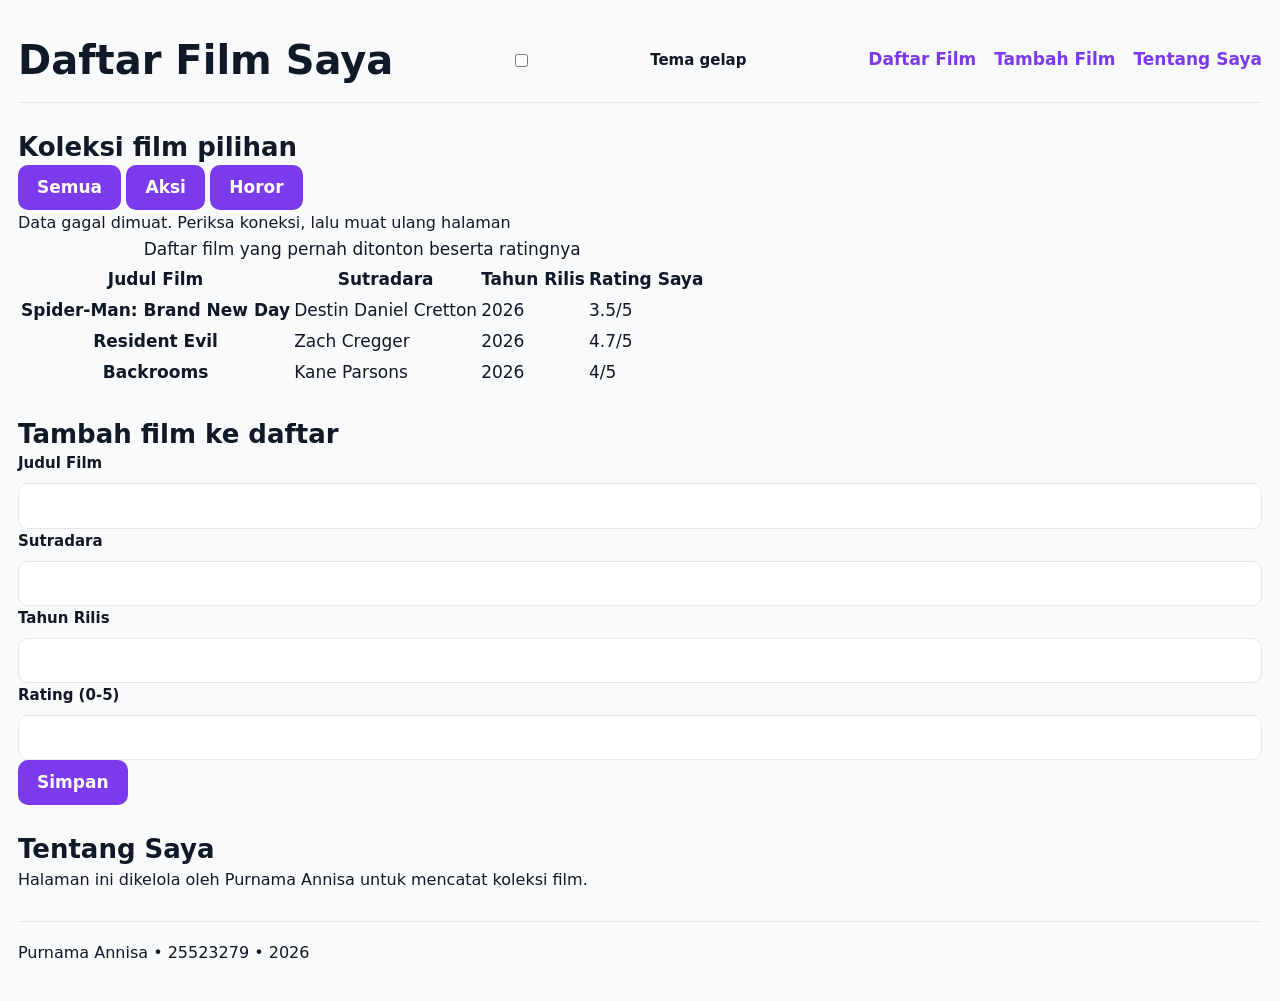
<file: worksheet-p10/profil.html>
<!DOCTYPE html>
<html lang="id">
<head>
  <meta charset="utf-8">
  <meta name="viewport" content="width=device-width, initial-scale=1.0">
  <title>Daftar Film Saya</title>
  <link rel="stylesheet" href="tokens.css">
  <link rel="stylesheet" href="base.css">
  <link rel="stylesheet" href="layout.css">
  <link rel="stylesheet" href="komponen.css">
  <link rel="stylesheet" href="tema.css">
  <link rel="stylesheet" href="responsif.css">
</head>
<body>

  <div class="page">
    
    <header>
      <div class="header-baris">
        <h1>Daftar Film Saya</h1>
        

        <input type="checkbox" id="tema" class="pengalih-tema">
        <label for="tema" class="tombol-tema">Tema gelap</label>

        <nav aria-label="Navigasi utama" class="navbar">
          <ul>
            <li><a href="#daftar-film">Daftar Film</a></li>
            <li><a href="#tambah-film">Tambah Film</a></li>
            <li><a href="#tentang-saya">Tentang Saya</a></li>
          </ul>
        </nav>
      </div>
    </header>


    <main class="isi">
      <section id="daftar-film" class="utama">
        <h2>Koleksi film pilihan</h2>

        <div id="filter" class="baris-filter">
          <button data-kategori="semua" class="aktif">Semua</button>
          <button data-kategori="Aksi">Aksi</button>
          <button data-kategori="Horor">Horor</button>
        </div>

        <p id="pesan-kosong" hidden>Tidak ada film yang cocok dengan filter ini.</p>
        <p id="muat" hidden>Memuat data... </p>
        <div class="table-wrap">
        <table>
          <caption>Daftar film yang pernah ditonton beserta ratingnya</caption>
          <thead>
            <tr>
              <th scope="col">Judul Film</th>
              <th scope="col">Sutradara</th>
              <th scope="col">Tahun Rilis</th>
              <th scope="col">Rating Saya</th>
            </tr>
          </thead>
          <tbody>
            <tr>
              <th scope="row">Spider-Man: Brand New Day</th>
              <td>Destin Daniel Cretton</td>
              <td>2026</td>
              <td>3.5/5</td>
            </tr>
            <tr>
              <th scope="row">Resident Evil</th>
              <td>Zach Cregger</td>
              <td>2026</td>
              <td>4.7/5</td>
            </tr>
            <tr>
              <th scope="row">Backrooms</th>
              <td>Kane Parsons</td>
              <td>2026</td>
              <td>4/5</td>
            </tr>
          </tbody>
        </table>
        </div>

        <div class="galeri"></div>
      </section>

      <section id="tambah-film" class="bawah">
        <h2>Tambah film ke daftar</h2>
        
        <form action="/simpan" method="post">
          <div class="form-kolom">
            <label for="judul">Judul Film</label>
            <input type="text" id="judul" name="judul" required pattern=".*[^\s].*" title="Judul tidak boleh hanya berisi spasi">
            <span class="pesan-galat">Judul wajib diisi.</span>
          </div>

          <div class="form-kolom">
            <label for="sutradara">Sutradara</label>
            <input type="text" id="sutradara" name="sutradara" required pattern=".*[^\s].*" title="Sutradara tidak boleh hanya berisi spasi">
            <span class="pesan-galat">Sutradara wajib diisi.</span>
          </div>

          <div class="form-kolom">
            <label for="tahun">Tahun Rilis</label>
            <input type="number" id="tahun" name="tahun" min="1888" max="2100" required>
            <span class="pesan-galat">Tahun tidak valid.</span>
          </div>

          <div class="form-kolom">
            <label for="rating">Rating (0-5)</label>
            <input type="number" id="rating" name="rating" min="0" max="5" step="0.1" required>
            <span class="pesan-galat">Rating harus antara 0 dan 5.</span>
          </div>

          <button type="submit">Simpan</button>
        </form>
      </section>

      <aside id="tentang-saya" class="sisi">
        <h2>Tentang Saya</h2>
        <p>Halaman ini dikelola oleh Purnama Annisa untuk mencatat koleksi film.</p>
      </aside>
    </main>

    <footer>
      <p>Purnama Annisa • 25523279 • 2026</p>
    </footer>
  </div>

  <script type="module" src="js/app.js"></script>
  <script type="module" src="js/dom.js"></script>
</body>
</html>
</file>
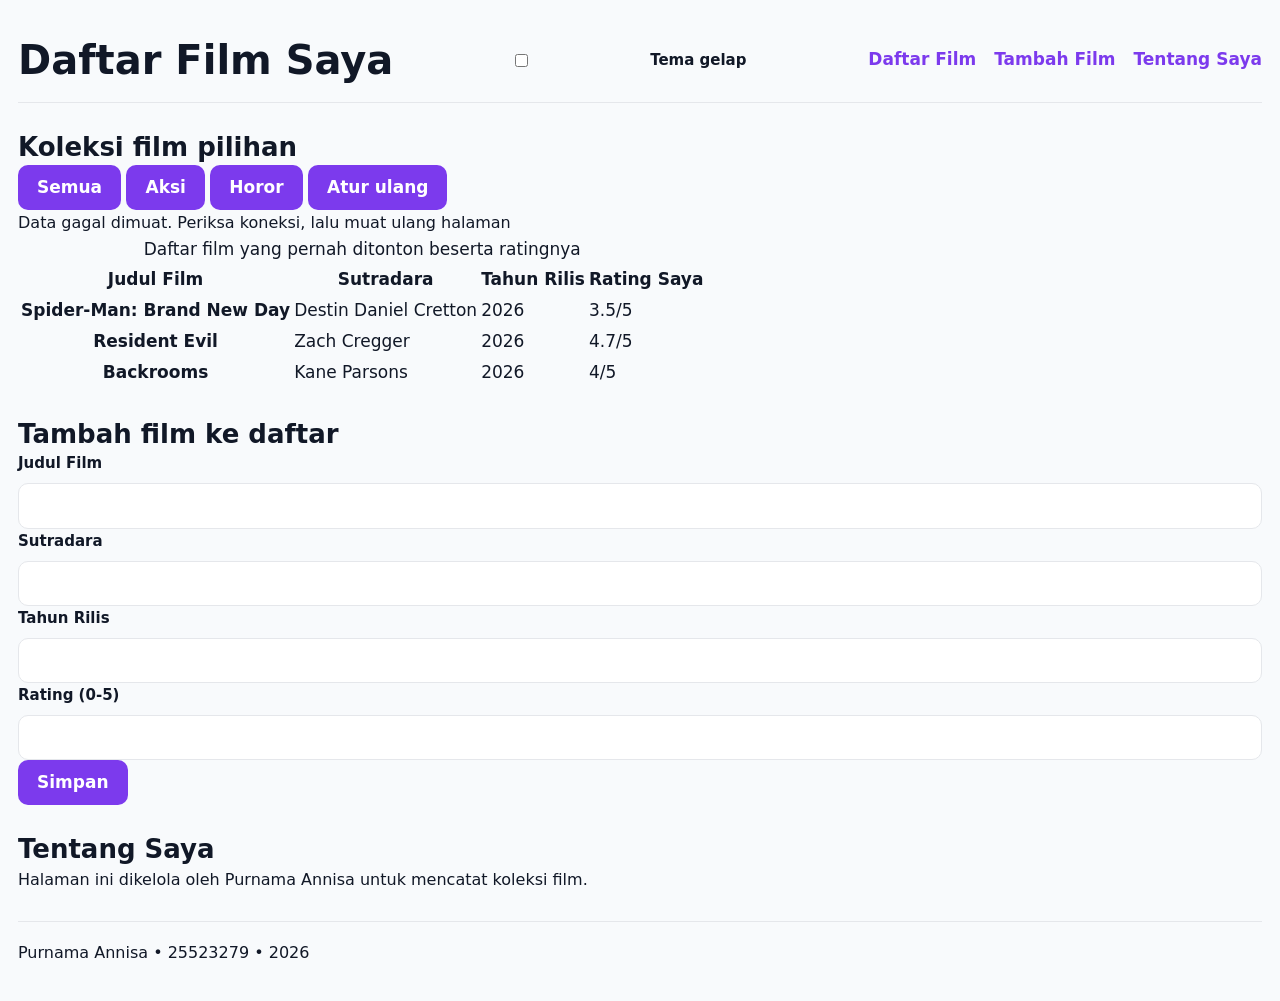
<file: worksheet-p11/profil.html>
<!DOCTYPE html>
<html lang="id">
<head>
  <meta charset="utf-8">
  <meta name="viewport" content="width=device-width, initial-scale=1.0">
  <title>Daftar Film Saya</title>
  <link rel="stylesheet" href="tokens.css">
  <link rel="stylesheet" href="base.css">
  <link rel="stylesheet" href="layout.css">
  <link rel="stylesheet" href="komponen.css">
  <link rel="stylesheet" href="tema.css">
  <link rel="stylesheet" href="responsif.css">
</head>
<body>

  <div class="page">
    
    <header>
      <div class="header-baris">
        <h1>Daftar Film Saya</h1>
        

        <input type="checkbox" id="tema" class="pengalih-tema">
        <label for="tema" class="tombol-tema">Tema gelap</label>

        <nav aria-label="Navigasi utama" class="navbar">
          <ul>
            <li><a href="#daftar-film">Daftar Film</a></li>
            <li><a href="#tambah-film">Tambah Film</a></li>
            <li><a href="#tentang-saya">Tentang Saya</a></li>
          </ul>
        </nav>
      </div>
    </header>


    <main class="isi">
      <section id="daftar-film" class="utama">
        <h2>Koleksi film pilihan</h2>

        <div id="filter" class="baris-filter">
          <button data-kategori="semua" class="aktif">Semua</button>
          <button data-kategori="Aksi">Aksi</button>
          <button data-kategori="Horor">Horor</button>
          <button id="atur-ulang">Atur ulang</button>
        </div>

        <p id="pesan-kosong" hidden>Tidak ada film yang cocok dengan filter ini.</p>
        <p id="muat" hidden>Memuat data... </p>
        <div class="table-wrap">
        <table>
          <caption>Daftar film yang pernah ditonton beserta ratingnya</caption>
          <thead>
            <tr>
              <th scope="col">Judul Film</th>
              <th scope="col">Sutradara</th>
              <th scope="col">Tahun Rilis</th>
              <th scope="col">Rating Saya</th>
            </tr>
          </thead>
          <tbody>
            <tr>
              <th scope="row">Spider-Man: Brand New Day</th>
              <td>Destin Daniel Cretton</td>
              <td>2026</td>
              <td>3.5/5</td>
            </tr>
            <tr>
              <th scope="row">Resident Evil</th>
              <td>Zach Cregger</td>
              <td>2026</td>
              <td>4.7/5</td>
            </tr>
            <tr>
              <th scope="row">Backrooms</th>
              <td>Kane Parsons</td>
              <td>2026</td>
              <td>4/5</td>
            </tr>
          </tbody>
        </table>
        </div>

        <div class="galeri"></div>
      </section>

      <section id="tambah-film" class="bawah">
        <h2>Tambah film ke daftar</h2>
        
        <form action="/simpan" method="post">
          <div class="form-kolom">
            <label for="judul">Judul Film</label>
            <input type="text" id="judul" name="judul" required pattern=".*[^\s].*" title="Judul tidak boleh hanya berisi spasi">
            <span class="pesan-galat">Judul wajib diisi.</span>
          </div>

          <div class="form-kolom">
            <label for="sutradara">Sutradara</label>
            <input type="text" id="sutradara" name="sutradara" required pattern=".*[^\s].*" title="Sutradara tidak boleh hanya berisi spasi">
            <span class="pesan-galat">Sutradara wajib diisi.</span>
          </div>

          <div class="form-kolom">
            <label for="tahun">Tahun Rilis</label>
            <input type="number" id="tahun" name="tahun" min="1888" max="2100" required>
            <span class="pesan-galat">Tahun tidak valid.</span>
          </div>

          <div class="form-kolom">
            <label for="rating">Rating (0-5)</label>
            <input type="number" id="rating" name="rating" min="0" max="5" step="0.1" required>
            <span class="pesan-galat">Rating harus antara 0 dan 5.</span>
          </div>

          <button type="submit">Simpan</button>
        </form>
      </section>

      <aside id="tentang-saya" class="sisi">
        <h2>Tentang Saya</h2>
        <p>Halaman ini dikelola oleh Purnama Annisa untuk mencatat koleksi film.</p>
      </aside>
    </main>

    <footer>
      <p>Purnama Annisa • 25523279 • 2026</p>
    </footer>
  </div>

  <script type="module" src="js/app.js"></script>
  <!-- <script type="module" src="js/dom.js"></script> -->
</body>
</html>
</file>
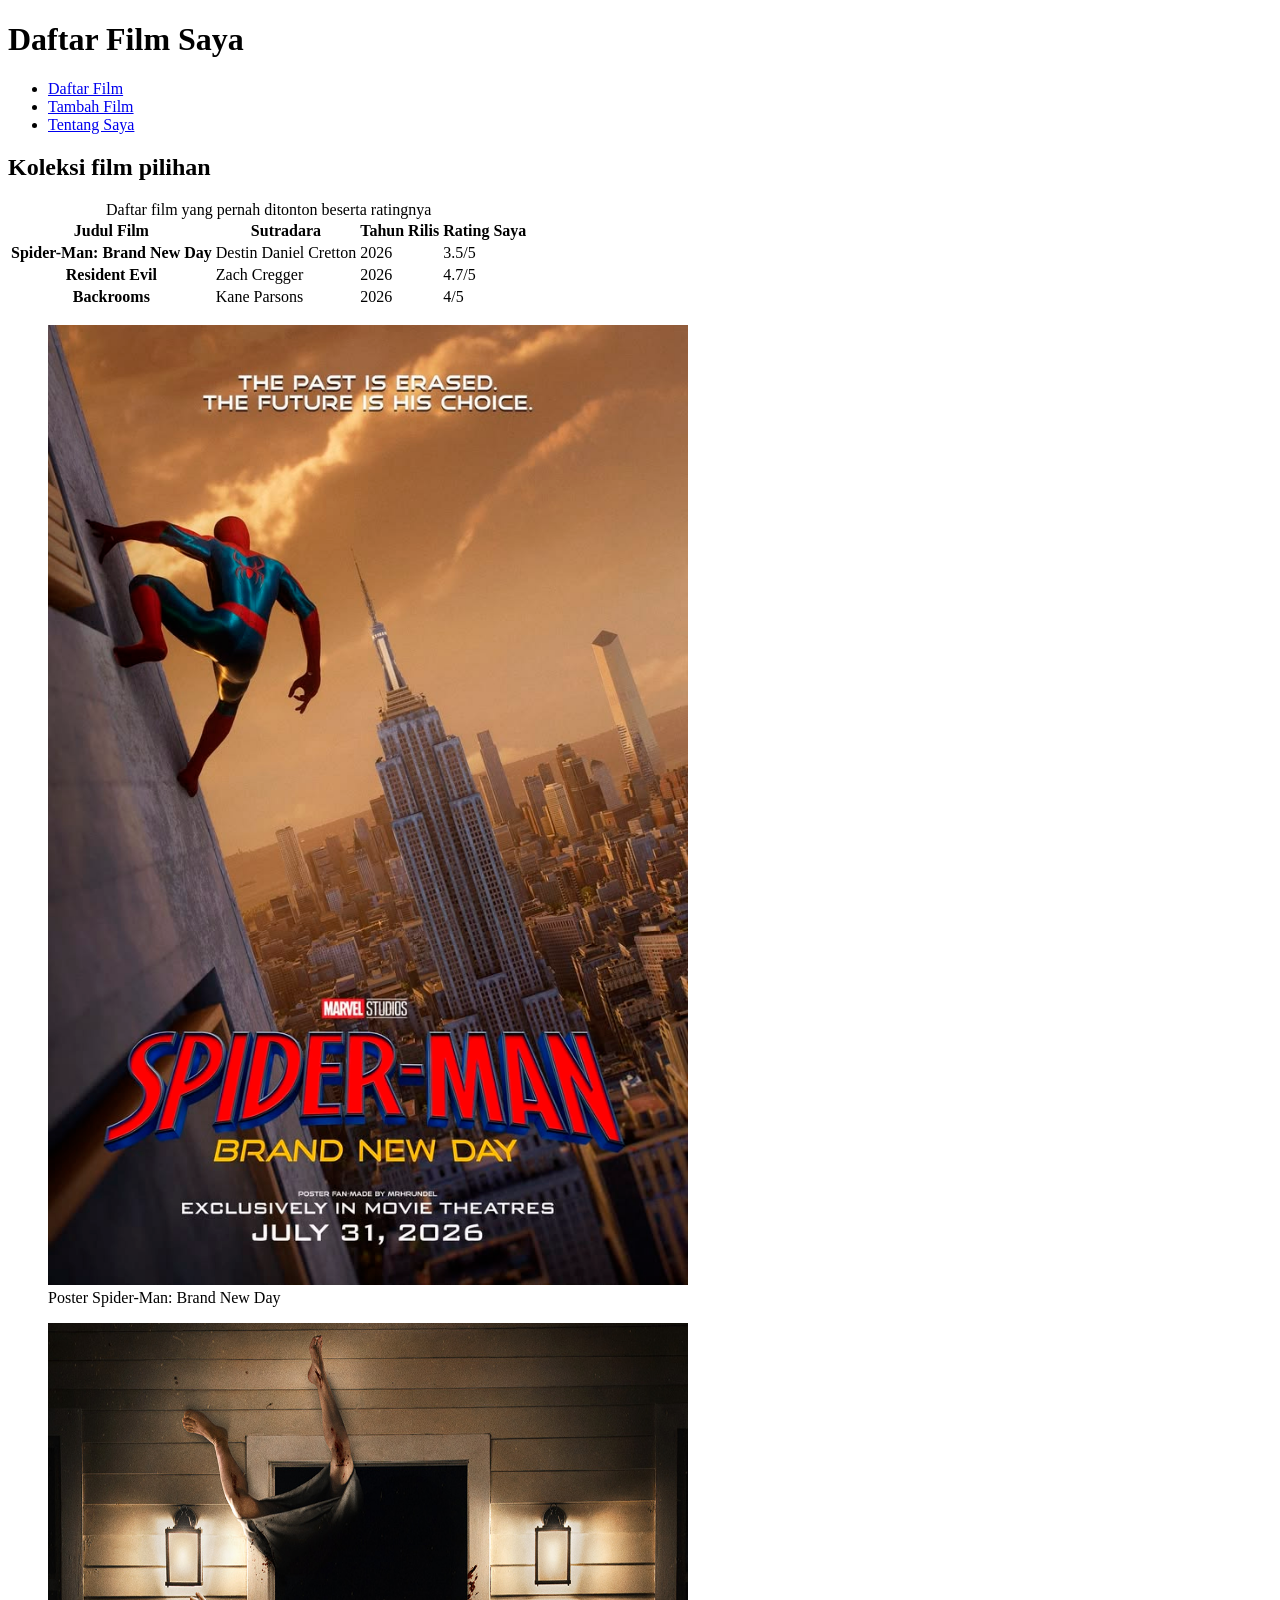
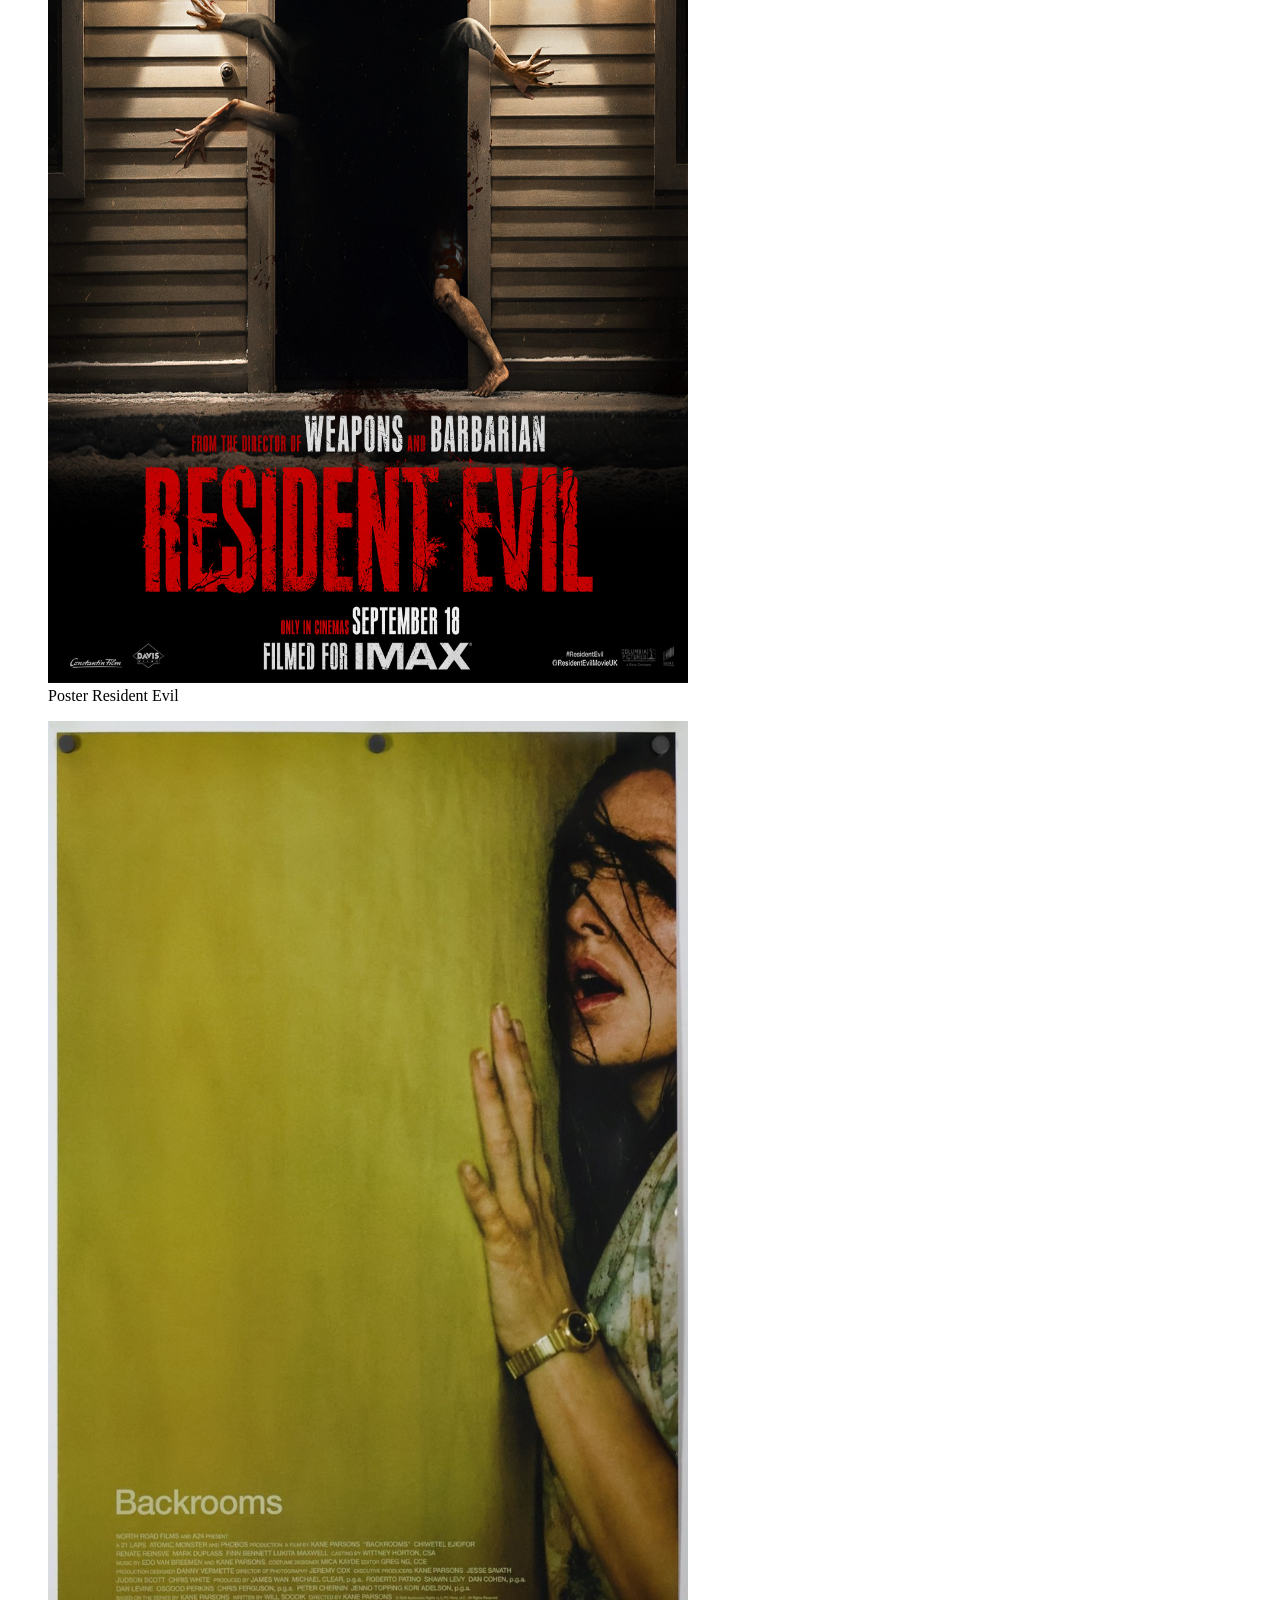
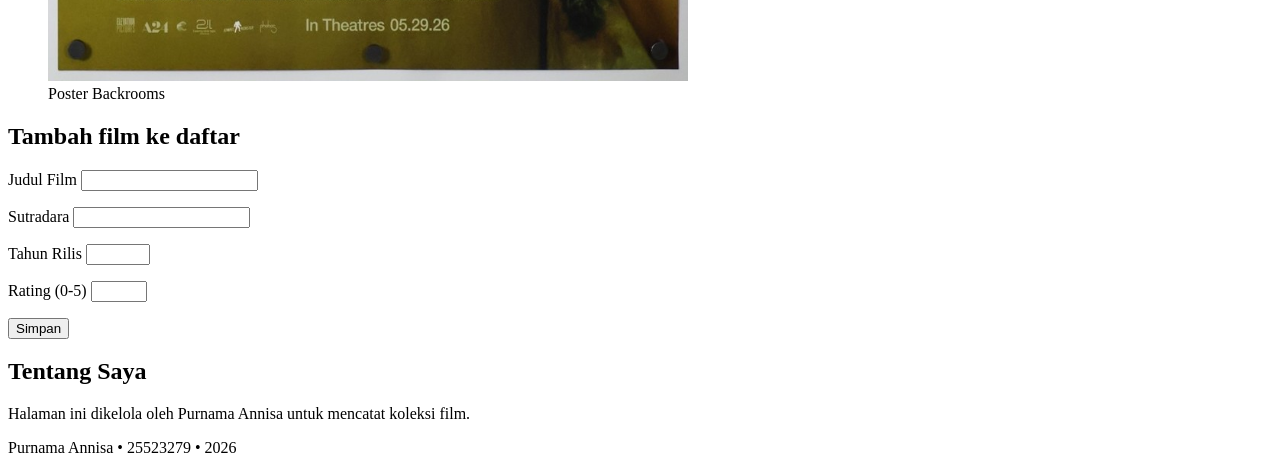
<file: worksheet-p3/profil.html>
<!DOCTYPE html>
<html lang="id">
<head>
  <meta charset="utf-8">
  <meta name="viewport" content="width=device-width, initial-scale=1.0">
  <title>Daftar Film Saya</title>
</head>
<body>
  <header>
    <h1>Daftar Film Saya</h1>
    <nav aria-label="Navigasi utama">
      <ul>
        <li><a href="#daftar-film">Daftar Film</a></li>
        <li><a href="#tambah-film">Tambah Film</a></li>
        <li><a href="#tentang-saya">Tentang Saya</a></li>
      </ul>
    </nav>
  </header>
 
  <main>
    <section id="daftar-film">
      <h2>Koleksi film pilihan</h2>
      
      <table>
        <caption>Daftar film yang pernah ditonton beserta ratingnya</caption>
        <thead>
          <tr>
            <th scope="col">Judul Film</th>
            <th scope="col">Sutradara</th>
            <th scope="col">Tahun Rilis</th>
            <th scope="col">Rating Saya</th>
          </tr>
        </thead>
        <tbody>
          <tr>
            <th scope="row">Spider-Man: Brand New Day</th>
            <td>Destin Daniel Cretton</td>
            <td>2026</td>
            <td>3.5/5</td>
          </tr>
          <tr>
            <th scope="row">Resident Evil</th>
            <td>Zach Cregger</td>
            <td>2026</td>
            <td>4.7/5</td>
          </tr>
          <tr>
            <th scope="row">Backrooms</th>
            <td>Kane Parsons</td>
            <td>2026</td>
            <td>4/5</td>
          </tr>
        </tbody>
      </table>

      <!-- Menambahkan gambar poster sesuai instruksi D.2 -->
      <figure>
        <img src="spiderman.jpg" alt="Poster film Spider-Man: Brand New Day yang menampilkan topeng Spider-Man dengan pantulan kota di matanya" width="640" height="960" loading="lazy">
        <figcaption>Poster Spider-Man: Brand New Day</figcaption>
      </figure>

      <figure>
        <img src="resident-evil.jpg" alt="Poster film Resident Evil dengan tangan-tangan menjulur keluar dari sebuah pintu" width="640" height="960" loading="lazy">
        <figcaption>Poster Resident Evil</figcaption>
      </figure>

      <figure>
        <img src="backrooms.jpg" alt="Poster film Backrooms memperlihatkan seorang wanita ketakutan bersandar di dinding kuning pucat" width="640" height="960" loading="lazy">
        <figcaption>Poster Backrooms</figcaption>
      </figure>

    </section>
 
    <section id="tambah-film">
      <h2>Tambah film ke daftar</h2>
      
      <form action="/simpan" method="post">
        <p>
          <label for="judul">Judul Film</label>
          <input type="text" id="judul" name="judul" required>
        </p>
        <p>
          <label for="sutradara">Sutradara</label>
          <input type="text" id="sutradara" name="sutradara" required>
        </p>
        <p>
          <label for="tahun">Tahun Rilis</label>
          <input type="number" id="tahun" name="tahun" min="1888" max="2100" required>
        </p>
        <p>
          <label for="rating">Rating (0-5)</label>
          <input type="number" id="rating" name="rating" min="0" max="5" step="0.1" required>
        </p>
        <button type="submit">Simpan</button>
      </form>
    </section>

    <section id="tentang-saya">
      <h2>Tentang Saya</h2>
      <p>Halaman ini dikelola oleh Purnama Annisa untuk mencatat koleksi film.</p>
    </section>
  </main>
 
  <footer>
    <p>Purnama Annisa • 25523279 • 2026</p>
  </footer>
</body>
</html>
</file>
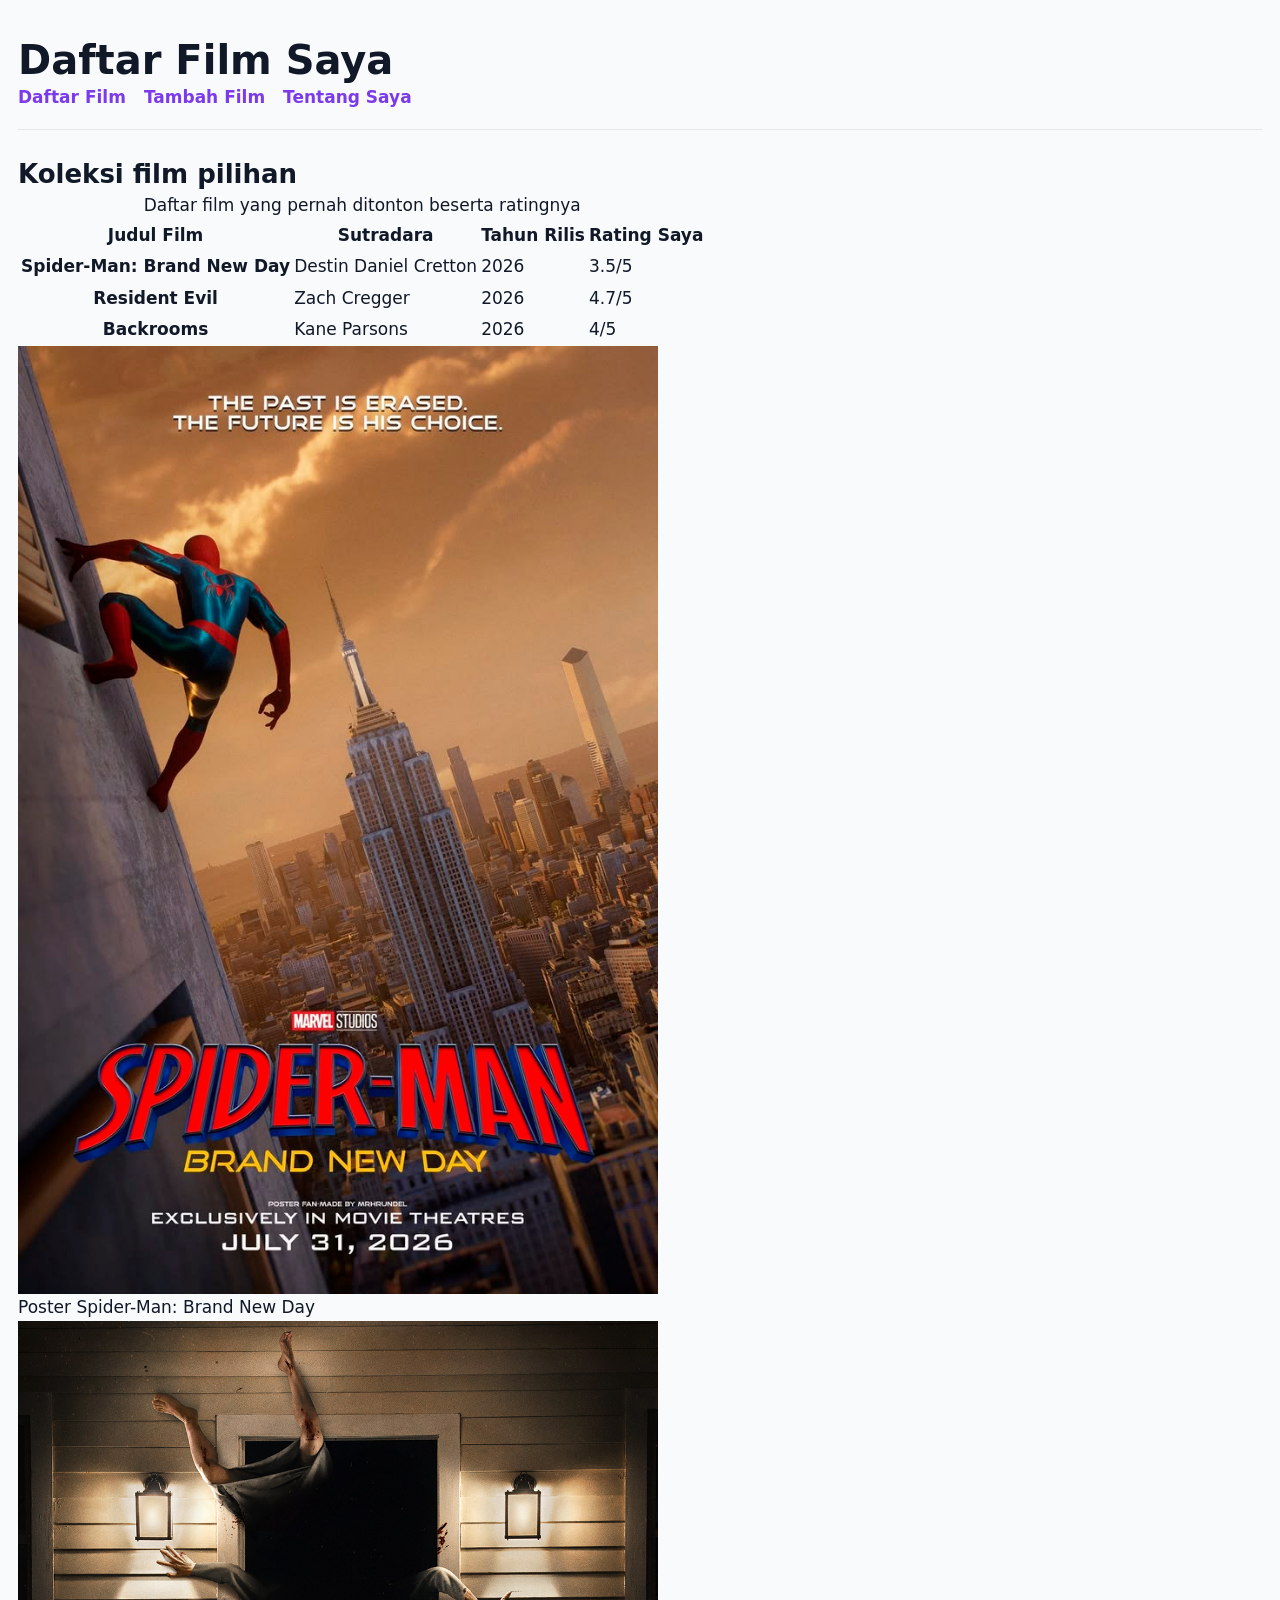
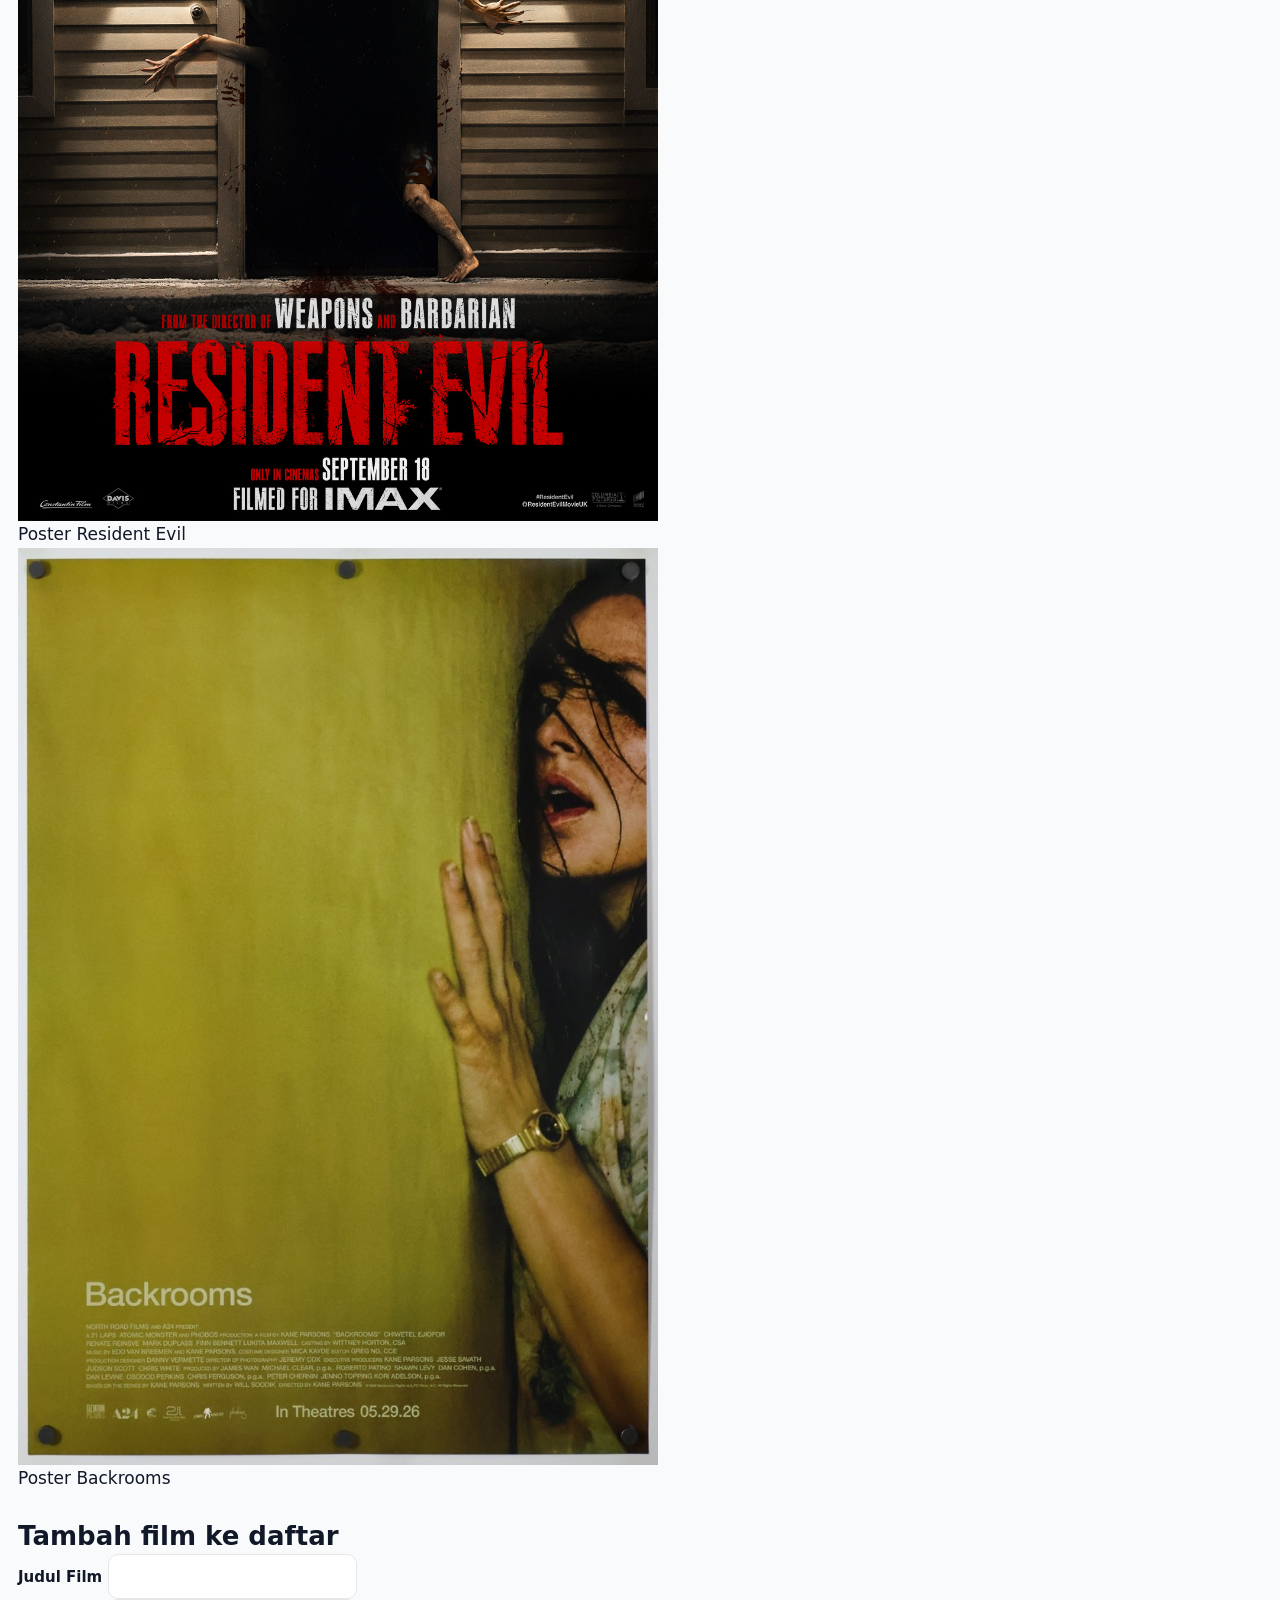
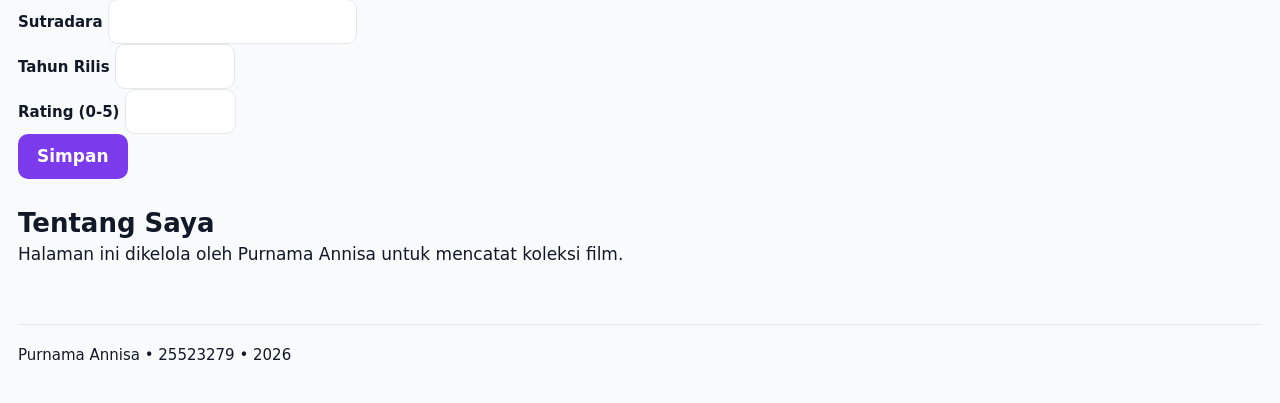
<file: worksheet-p4/profil.html>
<!DOCTYPE html>
<html lang="id">
<head>
  <meta charset="utf-8">
  <meta name="viewport" content="width=device-width, initial-scale=1.0">
  <title>Daftar Film Saya</title>
  <link rel="stylesheet" href="tokens.css">
  <link rel="stylesheet" href="base.css">
  <link rel="stylesheet" href="layout.css">
  <link rel="stylesheet" href="komponen.css">
  <link rel="stylesheet" href="tema.css">
</head>
<body>
  <header>
    <h1>Daftar Film Saya</h1>
    <nav aria-label="Navigasi utama">
      <ul>
        <li><a href="#daftar-film">Daftar Film</a></li>
        <li><a href="#tambah-film">Tambah Film</a></li>
        <li><a href="#tentang-saya">Tentang Saya</a></li>
      </ul>
    </nav>
  </header>
 
  <main>
    <section id="daftar-film">
      <h2>Koleksi film pilihan</h2>
      
      <table>
        <caption>Daftar film yang pernah ditonton beserta ratingnya</caption>
        <thead>
          <tr>
            <th scope="col">Judul Film</th>
            <th scope="col">Sutradara</th>
            <th scope="col">Tahun Rilis</th>
            <th scope="col">Rating Saya</th>
          </tr>
        </thead>
        <tbody>
          <tr>
            <th scope="row">Spider-Man: Brand New Day</th>
            <td>Destin Daniel Cretton</td>
            <td>2026</td>
            <td>3.5/5</td>
          </tr>
          <tr>
            <th scope="row">Resident Evil</th>
            <td>Zach Cregger</td>
            <td>2026</td>
            <td>4.7/5</td>
          </tr>
          <tr>
            <th scope="row">Backrooms</th>
            <td>Kane Parsons</td>
            <td>2026</td>
            <td>4/5</td>
          </tr>
        </tbody>
      </table>

      <!-- Menambahkan gambar poster sesuai instruksi D.2 -->
      <figure>
        <img src="spiderman.jpg" alt="Poster film Spider-Man: Brand New Day yang menampilkan topeng Spider-Man dengan pantulan kota di matanya" width="640" height="960" loading="lazy">
        <figcaption>Poster Spider-Man: Brand New Day</figcaption>
      </figure>

      <figure>
        <img src="resident-evil.jpg" alt="Poster film Resident Evil dengan tangan-tangan menjulur keluar dari sebuah pintu" width="640" height="960" loading="lazy">
        <figcaption>Poster Resident Evil</figcaption>
      </figure>

      <figure>
        <img src="backrooms.jpg" alt="Poster film Backrooms memperlihatkan seorang wanita ketakutan bersandar di dinding kuning pucat" width="640" height="960" loading="lazy">
        <figcaption>Poster Backrooms</figcaption>
      </figure>

    </section>
 
    <section id="tambah-film">
      <h2>Tambah film ke daftar</h2>
      
      <form action="/simpan" method="post">
        <p>
          <label for="judul">Judul Film</label>
          <input type="text" id="judul" name="judul" required>
        </p>
        <p>
          <label for="sutradara">Sutradara</label>
          <input type="text" id="sutradara" name="sutradara" required>
        </p>
        <p>
          <label for="tahun">Tahun Rilis</label>
          <input type="number" id="tahun" name="tahun" min="1888" max="2100" required>
        </p>
        <p>
          <label for="rating">Rating (0-5)</label>
          <input type="number" id="rating" name="rating" min="0" max="5" step="0.1" required>
        </p>
        <button type="submit">Simpan</button>
      </form>
    </section>

    <section id="tentang-saya">
      <h2>Tentang Saya</h2>
      <p>Halaman ini dikelola oleh Purnama Annisa untuk mencatat koleksi film.</p>
    </section>
  </main>
 
  <footer>
    <p>Purnama Annisa • 25523279 • 2026</p>
  </footer>
</body>
</html>
</file>
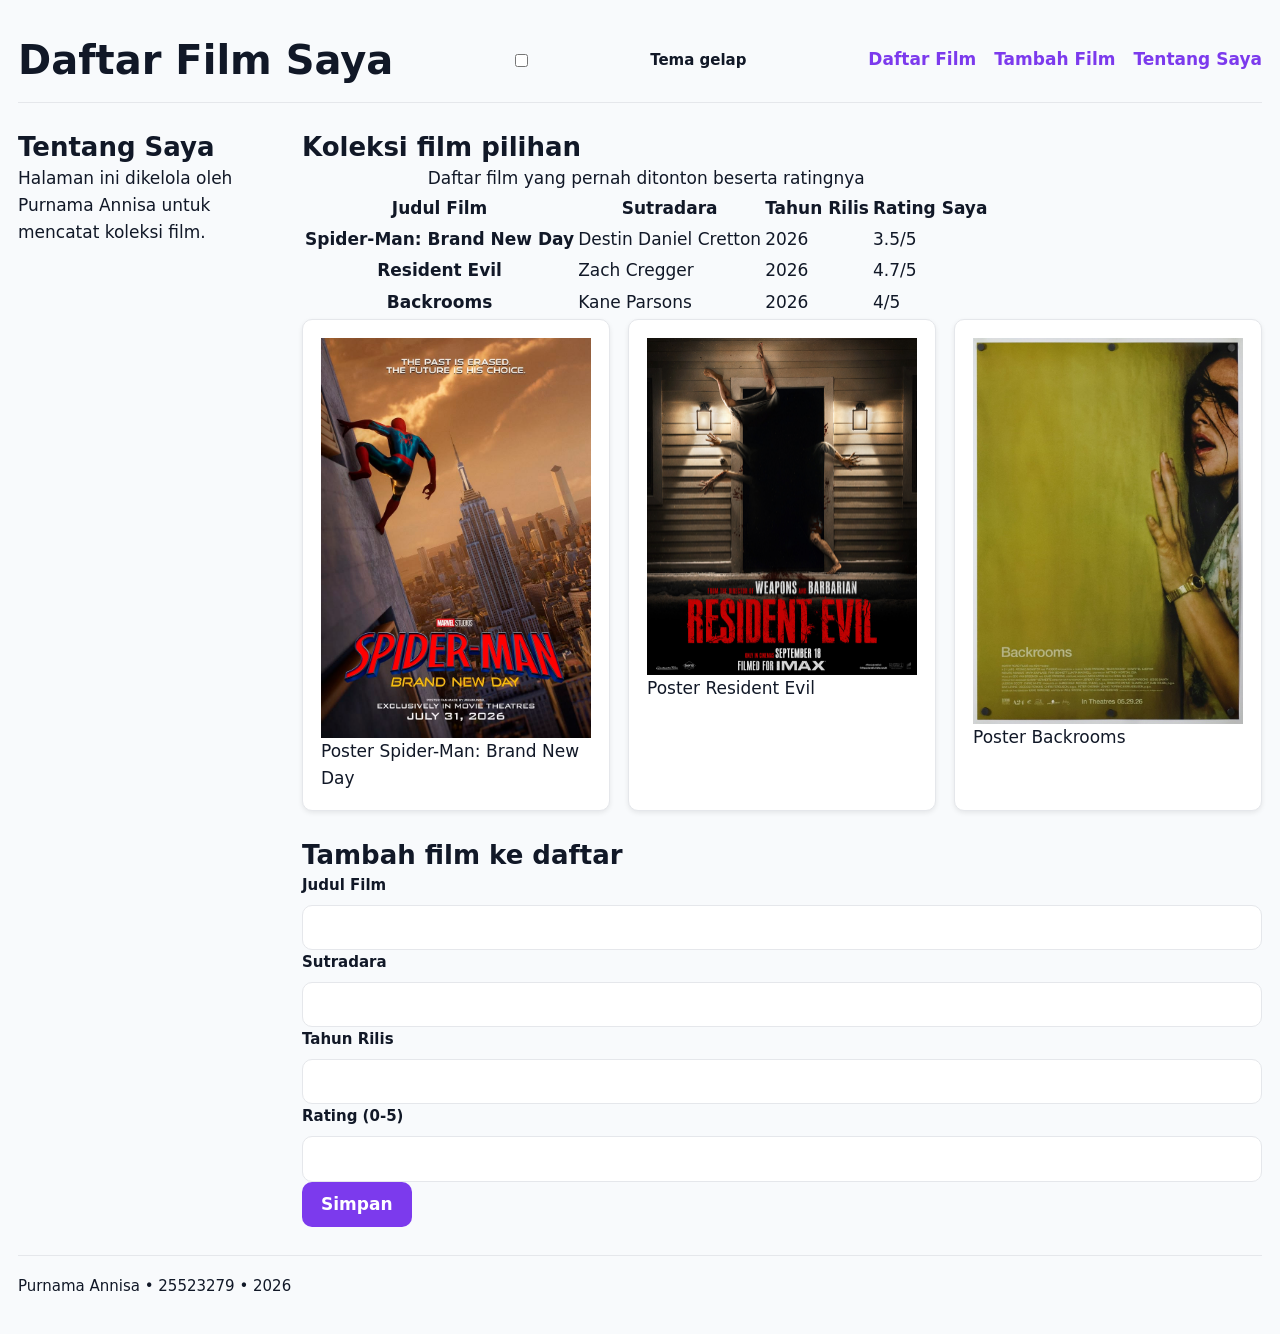
<file: worksheet-p5/profil.html>
<!DOCTYPE html>
<html lang="id">
<head>
  <meta charset="utf-8">
  <meta name="viewport" content="width=device-width, initial-scale=1.0">
  <title>Daftar Film Saya</title>
  <link rel="stylesheet" href="tokens.css">
  <link rel="stylesheet" href="base.css">
  <link rel="stylesheet" href="layout.css">
  <link rel="stylesheet" href="komponen.css">
  <link rel="stylesheet" href="tema.css">
</head>
<body>

  <div class="page">
    
    <header>
      <div class="header-baris">
        <h1>Daftar Film Saya</h1>
        

        <input type="checkbox" id="tema" class="pengalih-tema">
        <label for="tema" class="tombol-tema">Tema gelap</label>

        <nav aria-label="Navigasi utama" class="navbar">
          <ul>
            <li><a href="#daftar-film">Daftar Film</a></li>
            <li><a href="#tambah-film">Tambah Film</a></li>
            <li><a href="#tentang-saya">Tentang Saya</a></li>
          </ul>
        </nav>
      </div>
    </header>


    <main class="isi">
      <section id="daftar-film" class="utama">
        <h2>Koleksi film pilihan</h2>
        
        <table>
          <caption>Daftar film yang pernah ditonton beserta ratingnya</caption>
          <thead>
            <tr>
              <th scope="col">Judul Film</th>
              <th scope="col">Sutradara</th>
              <th scope="col">Tahun Rilis</th>
              <th scope="col">Rating Saya</th>
            </tr>
          </thead>
          <tbody>
            <tr>
              <th scope="row">Spider-Man: Brand New Day</th>
              <td>Destin Daniel Cretton</td>
              <td>2026</td>
              <td>3.5/5</td>
            </tr>
            <tr>
              <th scope="row">Resident Evil</th>
              <td>Zach Cregger</td>
              <td>2026</td>
              <td>4.7/5</td>
            </tr>
            <tr>
              <th scope="row">Backrooms</th>
              <td>Kane Parsons</td>
              <td>2026</td>
              <td>4/5</td>
            </tr>
          </tbody>
        </table>


        <div class="galeri">
          <figure class="kartu">
            <img src="spiderman.jpg" alt="Poster film Spider-Man: Brand New Day" width="640" height="960" loading="lazy">
            <figcaption class="kartu__kaki">Poster Spider-Man: Brand New Day</figcaption>
          </figure>

          <figure class="kartu">
            <img src="resident-evil.jpg" alt="Poster film Resident Evil" width="640" height="960" loading="lazy">
            <figcaption class="kartu__kaki">Poster Resident Evil</figcaption>
          </figure>

          <figure class="kartu">
            <img src="backrooms.jpg" alt="Poster film Backrooms" width="640" height="960" loading="lazy">
            <figcaption class="kartu__kaki">Poster Backrooms</figcaption>
          </figure>
        </div>
      </section>

      <section id="tambah-film" class="bawah">
        <h2>Tambah film ke daftar</h2>
        
        <form action="/simpan" method="post">
          <div class="form-kolom">
            <label for="judul">Judul Film</label>
            <input type="text" id="judul" name="judul" required>
            <span class="pesan-galat">Judul wajib diisi.</span>
          </div>

          <div class="form-kolom">
            <label for="sutradara">Sutradara</label>
            <input type="text" id="sutradara" name="sutradara" required>
            <span class="pesan-galat">Sutradara wajib diisi.</span>
          </div>

          <div class="form-kolom">
            <label for="tahun">Tahun Rilis</label>
            <input type="number" id="tahun" name="tahun" min="1888" max="2100" required>
            <span class="pesan-galat">Tahun tidak valid.</span>
          </div>

          <div class="form-kolom">
            <label for="rating">Rating (0-5)</label>
            <input type="number" id="rating" name="rating" min="0" max="5" step="0.1" required>
            <span class="pesan-galat">Rating harus antara 0 dan 5.</span>
          </div>

          <button type="submit">Simpan</button>
        </form>
      </section>

      <aside id="tentang-saya" class="sisi">
        <h2>Tentang Saya</h2>
        <p>Halaman ini dikelola oleh Purnama Annisa untuk mencatat koleksi film.</p>
      </aside>
    </main>

    <footer>
      <p>Purnama Annisa • 25523279 • 2026</p>
    </footer>

  </div>
</body>
</html>
</file>
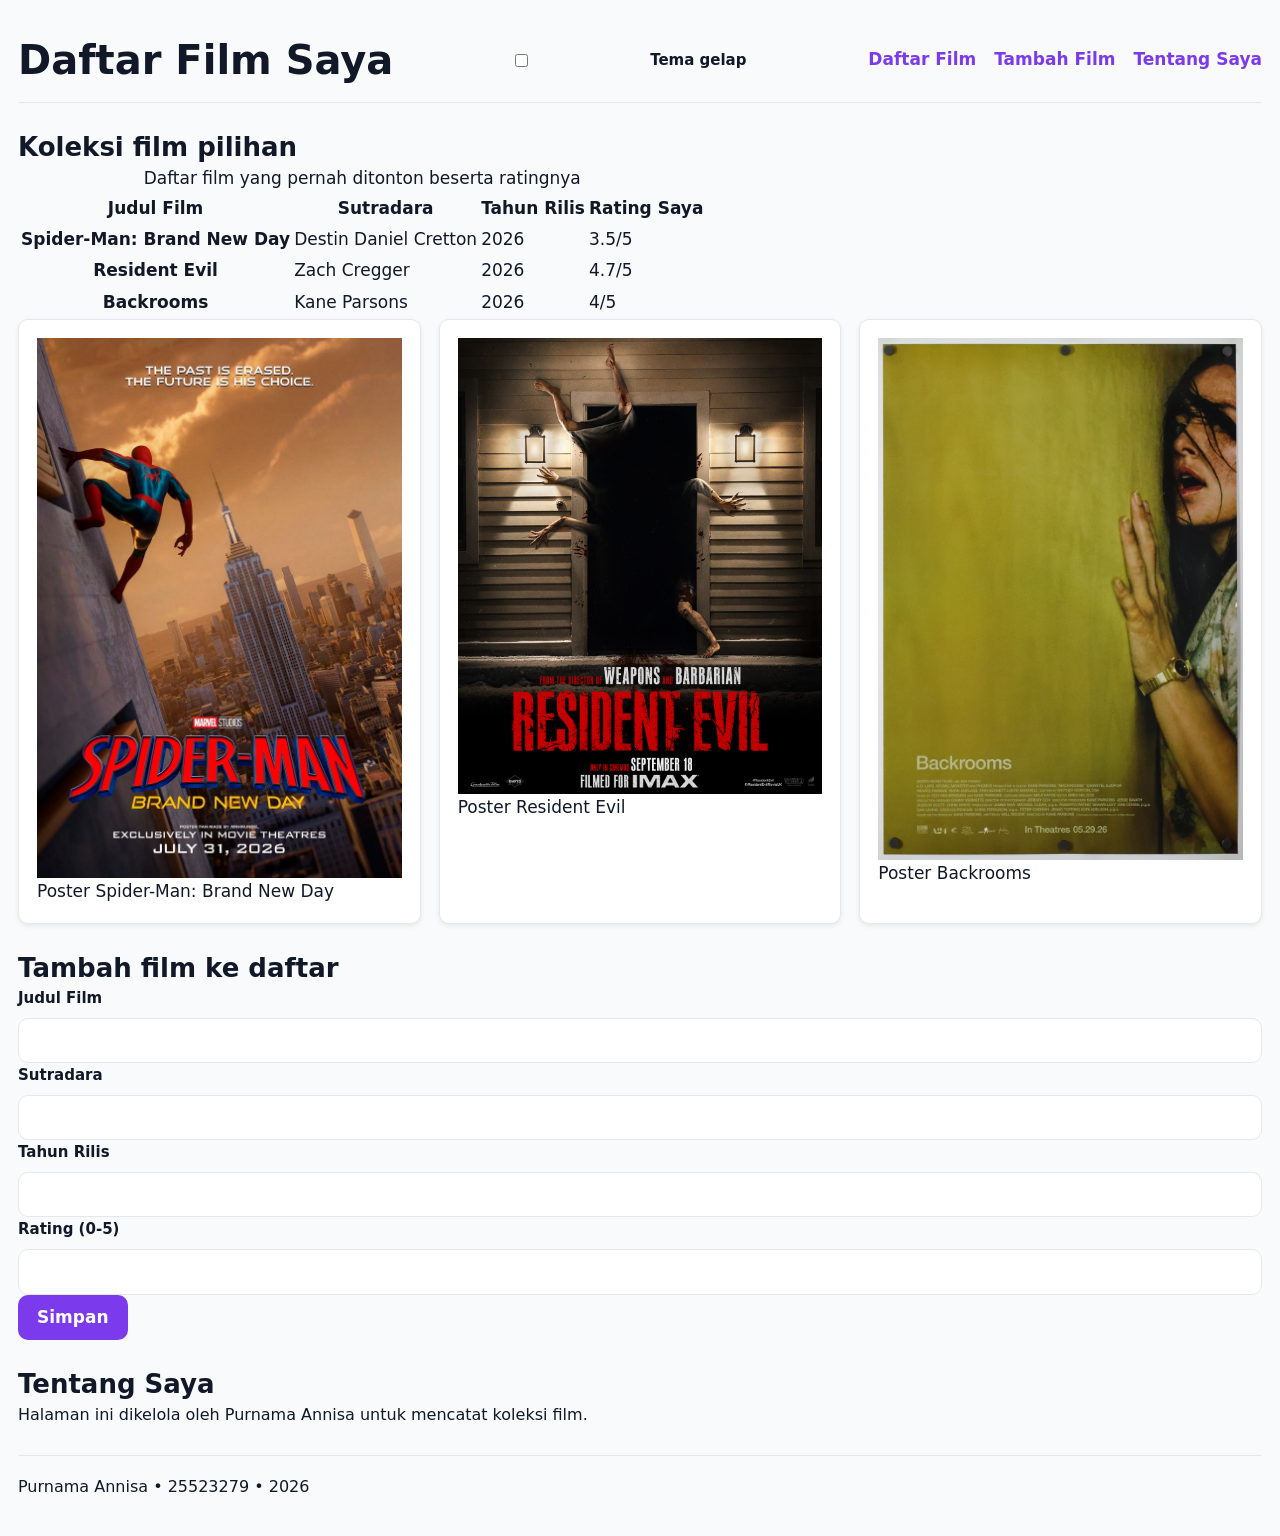
<file: worksheet-p6/profil.html>
<!DOCTYPE html>
<html lang="id">
<head>
  <meta charset="utf-8">
  <meta name="viewport" content="width=device-width, initial-scale=1.0">
  <title>Daftar Film Saya</title>
  <link rel="stylesheet" href="tokens.css">
  <link rel="stylesheet" href="base.css">
  <link rel="stylesheet" href="layout.css">
  <link rel="stylesheet" href="komponen.css">
  <link rel="stylesheet" href="tema.css">
  <link rel="stylesheet" href="responsif.css">
</head>
<body>

  <div class="page">
    
    <header>
      <div class="header-baris">
        <h1>Daftar Film Saya</h1>
        

        <input type="checkbox" id="tema" class="pengalih-tema">
        <label for="tema" class="tombol-tema">Tema gelap</label>

        <nav aria-label="Navigasi utama" class="navbar">
          <ul>
            <li><a href="#daftar-film">Daftar Film</a></li>
            <li><a href="#tambah-film">Tambah Film</a></li>
            <li><a href="#tentang-saya">Tentang Saya</a></li>
          </ul>
        </nav>
      </div>
    </header>


    <main class="isi">
      <section id="daftar-film" class="utama">
        <h2>Koleksi film pilihan</h2>
        <div class="table-wrap">
        <table>
          <caption>Daftar film yang pernah ditonton beserta ratingnya</caption>
          <thead>
            <tr>
              <th scope="col">Judul Film</th>
              <th scope="col">Sutradara</th>
              <th scope="col">Tahun Rilis</th>
              <th scope="col">Rating Saya</th>
            </tr>
          </thead>
          <tbody>
            <tr>
              <th scope="row">Spider-Man: Brand New Day</th>
              <td>Destin Daniel Cretton</td>
              <td>2026</td>
              <td>3.5/5</td>
            </tr>
            <tr>
              <th scope="row">Resident Evil</th>
              <td>Zach Cregger</td>
              <td>2026</td>
              <td>4.7/5</td>
            </tr>
            <tr>
              <th scope="row">Backrooms</th>
              <td>Kane Parsons</td>
              <td>2026</td>
              <td>4/5</td>
            </tr>
          </tbody>
        </table>
        </div>

        <div class="galeri">
          <figure class="kartu">
            <img src="spiderman.jpg" alt="Poster film Spider-Man: Brand New Day" width="640" height="960" loading="lazy">
            <figcaption class="kartu__kaki">Poster Spider-Man: Brand New Day</figcaption>
          </figure>

          <figure class="kartu">
            <img src="resident-evil.jpg" alt="Poster film Resident Evil" width="640" height="960" loading="lazy">
            <figcaption class="kartu__kaki">Poster Resident Evil</figcaption>
          </figure>

          <figure class="kartu">
            <img src="backrooms.jpg" alt="Poster film Backrooms" width="640" height="960" loading="lazy">
            <figcaption class="kartu__kaki">Poster Backrooms</figcaption>
          </figure>
        </div>
      </section>

      <section id="tambah-film" class="bawah">
        <h2>Tambah film ke daftar</h2>
        
        <form action="/simpan" method="post">
          <div class="form-kolom">
            <label for="judul">Judul Film</label>
            <input type="text" id="judul" name="judul" required>
            <span class="pesan-galat">Judul wajib diisi.</span>
          </div>

          <div class="form-kolom">
            <label for="sutradara">Sutradara</label>
            <input type="text" id="sutradara" name="sutradara" required>
            <span class="pesan-galat">Sutradara wajib diisi.</span>
          </div>

          <div class="form-kolom">
            <label for="tahun">Tahun Rilis</label>
            <input type="number" id="tahun" name="tahun" min="1888" max="2100" required>
            <span class="pesan-galat">Tahun tidak valid.</span>
          </div>

          <div class="form-kolom">
            <label for="rating">Rating (0-5)</label>
            <input type="number" id="rating" name="rating" min="0" max="5" step="0.1" required>
            <span class="pesan-galat">Rating harus antara 0 dan 5.</span>
          </div>

          <button type="submit">Simpan</button>
        </form>
      </section>

      <aside id="tentang-saya" class="sisi">
        <h2>Tentang Saya</h2>
        <p>Halaman ini dikelola oleh Purnama Annisa untuk mencatat koleksi film.</p>
      </aside>
    </main>

    <footer>
      <p>Purnama Annisa • 25523279 • 2026</p>
    </footer>

  </div>
</body>
</html>
</file>
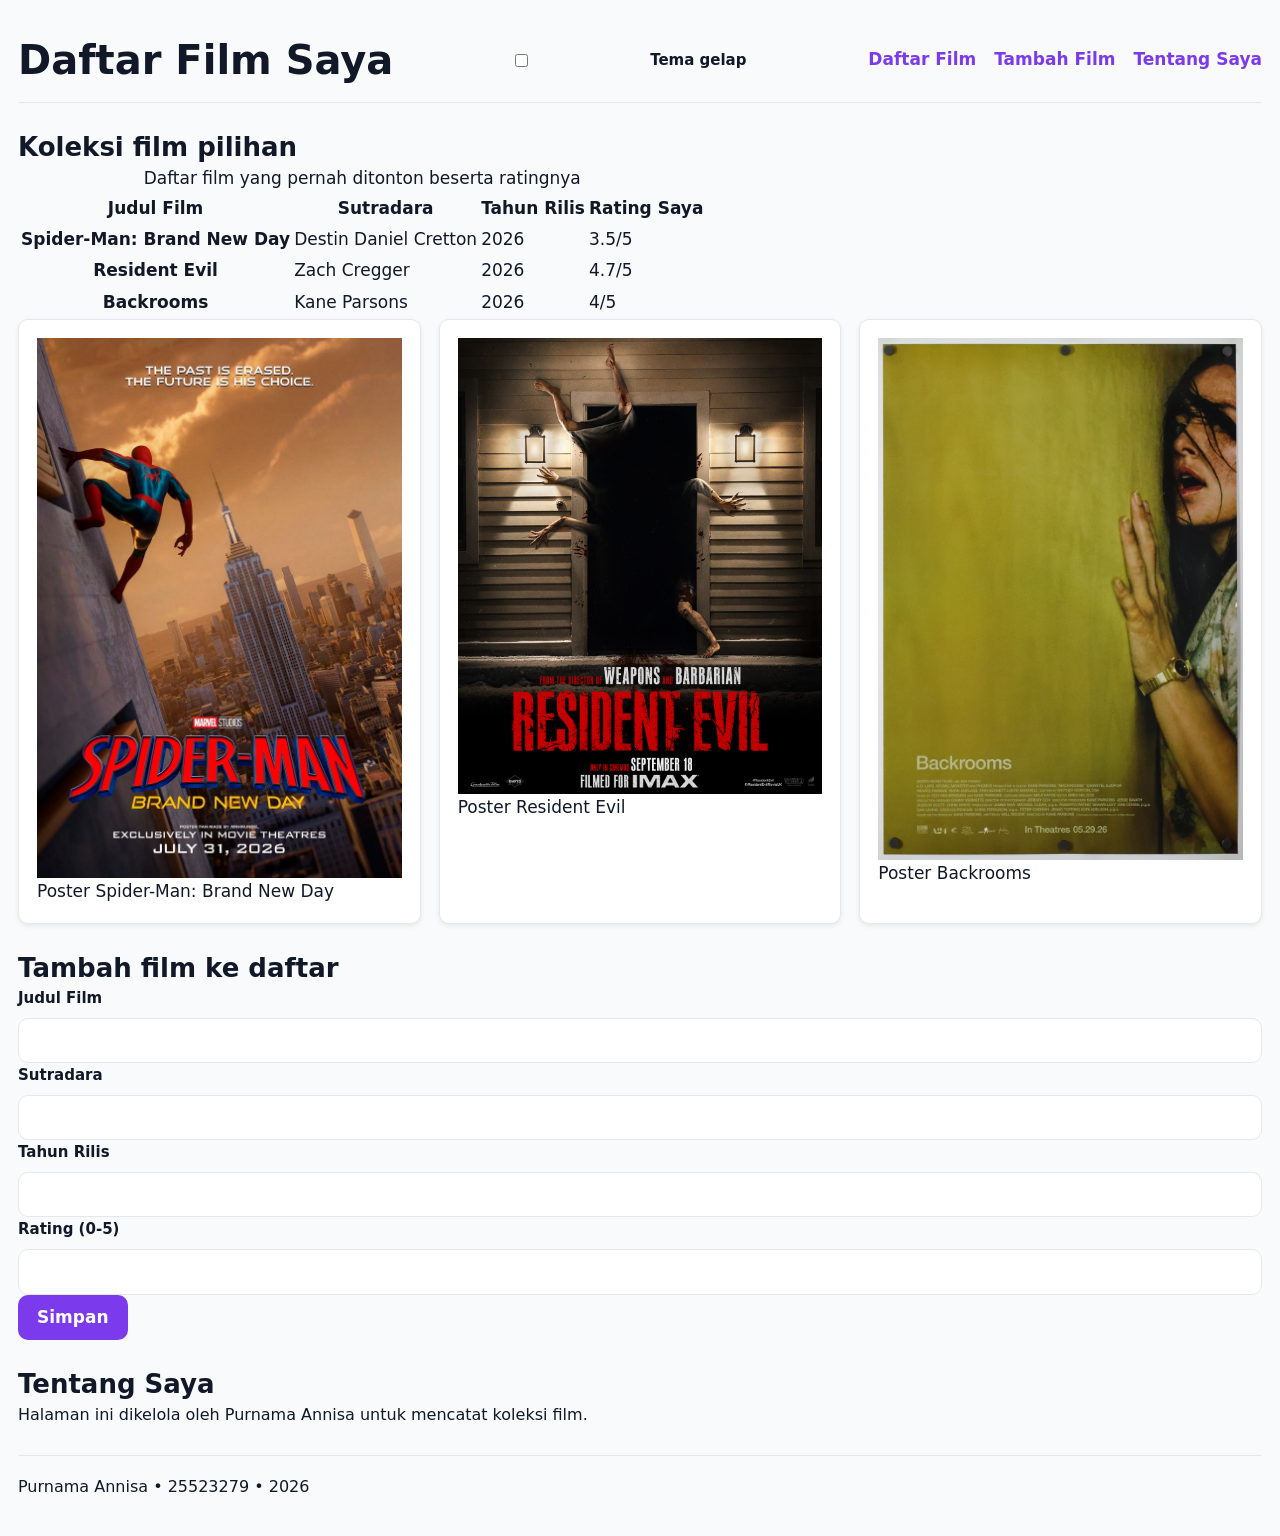
<file: worksheet-p8/profil.html>
<!DOCTYPE html>
<html lang="id">
<head>
  <meta charset="utf-8">
  <meta name="viewport" content="width=device-width, initial-scale=1.0">
  <title>Daftar Film Saya</title>
  <link rel="stylesheet" href="tokens.css">
  <link rel="stylesheet" href="base.css">
  <link rel="stylesheet" href="layout.css">
  <link rel="stylesheet" href="komponen.css">
  <link rel="stylesheet" href="tema.css">
  <link rel="stylesheet" href="responsif.css">
</head>
<body>

  <div class="page">
    
    <header>
      <div class="header-baris">
        <h1>Daftar Film Saya</h1>
        

        <input type="checkbox" id="tema" class="pengalih-tema">
        <label for="tema" class="tombol-tema">Tema gelap</label>

        <nav aria-label="Navigasi utama" class="navbar">
          <ul>
            <li><a href="#daftar-film">Daftar Film</a></li>
            <li><a href="#tambah-film">Tambah Film</a></li>
            <li><a href="#tentang-saya">Tentang Saya</a></li>
          </ul>
        </nav>
      </div>
    </header>


    <main class="isi">
      <section id="daftar-film" class="utama">
        <h2>Koleksi film pilihan</h2>
        <div class="table-wrap">
        <table>
          <caption>Daftar film yang pernah ditonton beserta ratingnya</caption>
          <thead>
            <tr>
              <th scope="col">Judul Film</th>
              <th scope="col">Sutradara</th>
              <th scope="col">Tahun Rilis</th>
              <th scope="col">Rating Saya</th>
            </tr>
          </thead>
          <tbody>
            <tr>
              <th scope="row">Spider-Man: Brand New Day</th>
              <td>Destin Daniel Cretton</td>
              <td>2026</td>
              <td>3.5/5</td>
            </tr>
            <tr>
              <th scope="row">Resident Evil</th>
              <td>Zach Cregger</td>
              <td>2026</td>
              <td>4.7/5</td>
            </tr>
            <tr>
              <th scope="row">Backrooms</th>
              <td>Kane Parsons</td>
              <td>2026</td>
              <td>4/5</td>
            </tr>
          </tbody>
        </table>
        </div>

        <div class="galeri">
          <figure class="kartu">
            <img src="spiderman.jpg" alt="Poster film Spider-Man: Brand New Day" width="640" height="960" loading="lazy">
            <figcaption class="kartu__kaki">Poster Spider-Man: Brand New Day</figcaption>
          </figure>

          <figure class="kartu">
            <img src="resident-evil.jpg" alt="Poster film Resident Evil" width="640" height="960" loading="lazy">
            <figcaption class="kartu__kaki">Poster Resident Evil</figcaption>
          </figure>

          <figure class="kartu">
            <img src="backrooms.jpg" alt="Poster film Backrooms" width="640" height="960" loading="lazy">
            <figcaption class="kartu__kaki">Poster Backrooms</figcaption>
          </figure>
        </div>
      </section>

      <section id="tambah-film" class="bawah">
        <h2>Tambah film ke daftar</h2>
        
        <form action="/simpan" method="post">
          <div class="form-kolom">
            <label for="judul">Judul Film</label>
            <input type="text" id="judul" name="judul" required>
            <span class="pesan-galat">Judul wajib diisi.</span>
          </div>

          <div class="form-kolom">
            <label for="sutradara">Sutradara</label>
            <input type="text" id="sutradara" name="sutradara" required>
            <span class="pesan-galat">Sutradara wajib diisi.</span>
          </div>

          <div class="form-kolom">
            <label for="tahun">Tahun Rilis</label>
            <input type="number" id="tahun" name="tahun" min="1888" max="2100" required>
            <span class="pesan-galat">Tahun tidak valid.</span>
          </div>

          <div class="form-kolom">
            <label for="rating">Rating (0-5)</label>
            <input type="number" id="rating" name="rating" min="0" max="5" step="0.1" required>
            <span class="pesan-galat">Rating harus antara 0 dan 5.</span>
          </div>

          <button type="submit">Simpan</button>
        </form>
      </section>

      <aside id="tentang-saya" class="sisi">
        <h2>Tentang Saya</h2>
        <p>Halaman ini dikelola oleh Purnama Annisa untuk mencatat koleksi film.</p>
      </aside>
    </main>

    <footer>
      <p>Purnama Annisa • 25523279 • 2026</p>
    </footer>

  </div>

  <script type="module" src="js/app.js"></script>
  
</body>
</html>
</file>
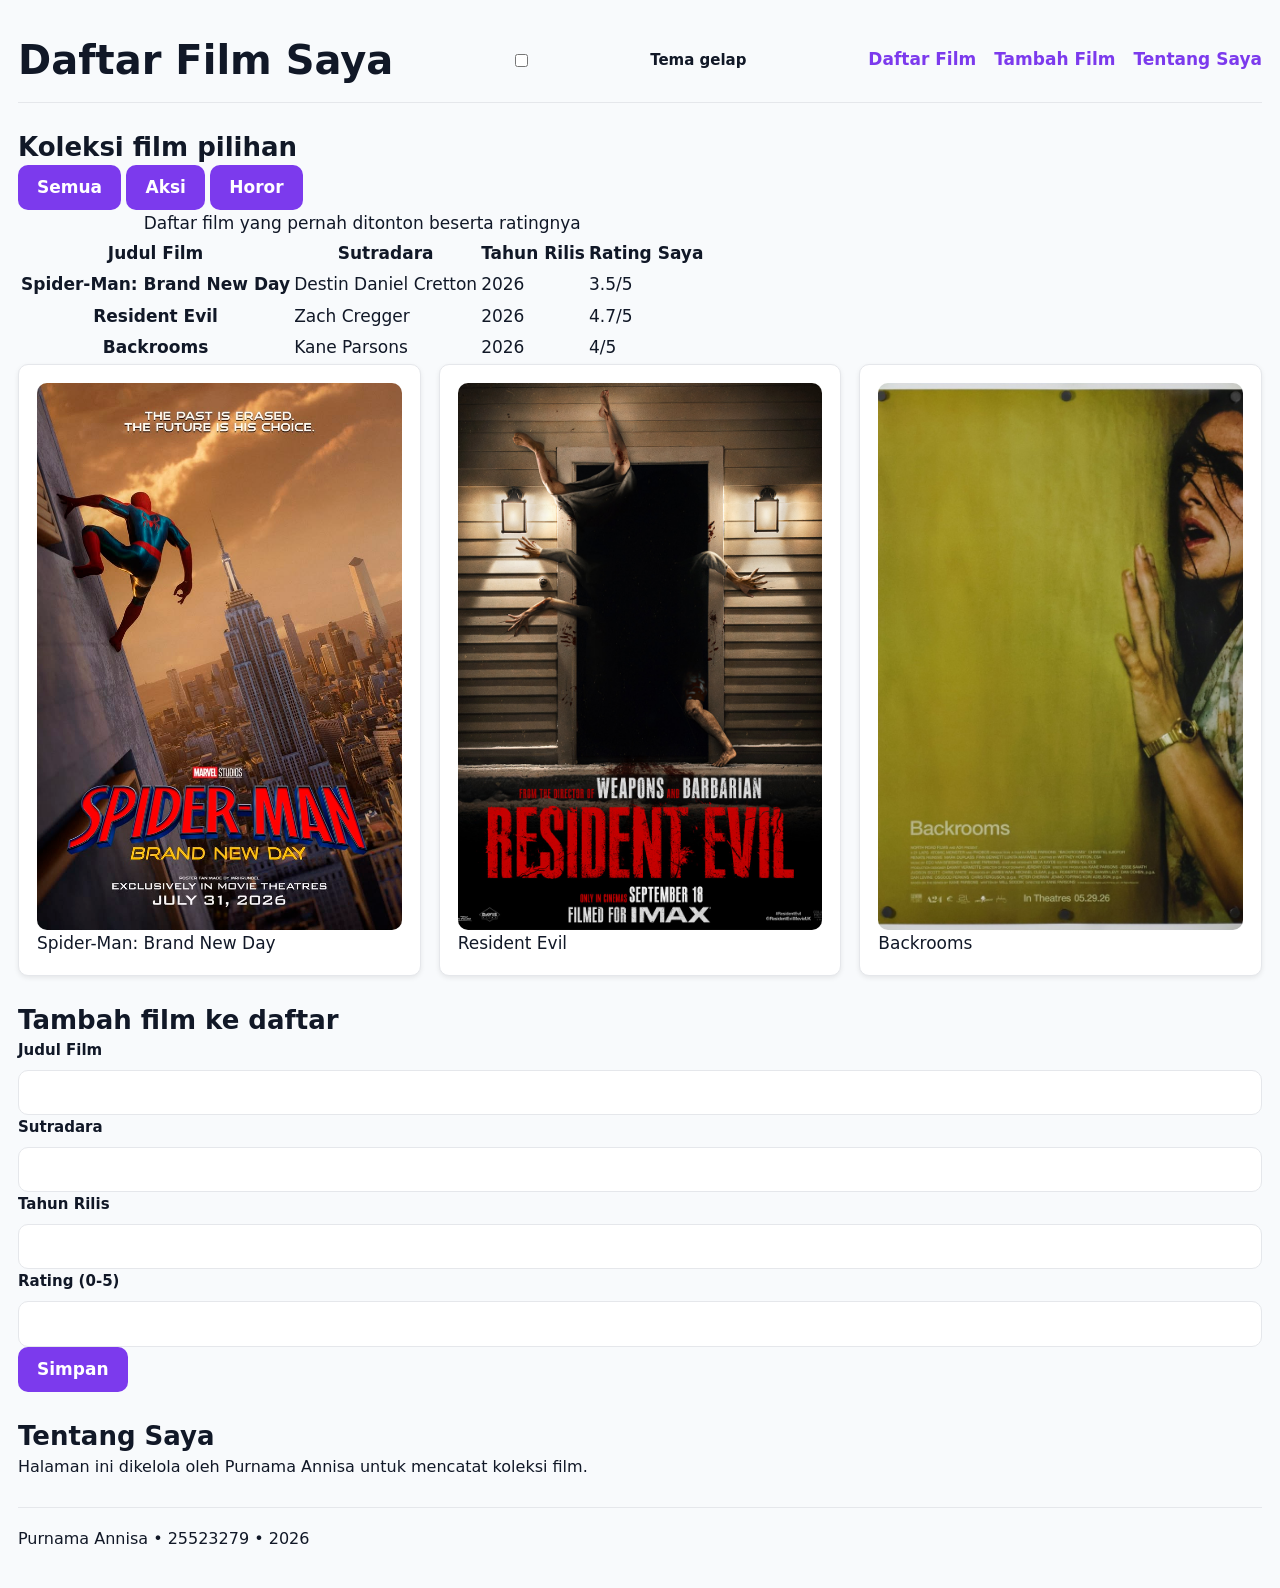
<file: worksheet-p9/profil.html>
<!DOCTYPE html>
<html lang="id">
<head>
  <meta charset="utf-8">
  <meta name="viewport" content="width=device-width, initial-scale=1.0">
  <title>Daftar Film Saya</title>
  <link rel="stylesheet" href="tokens.css">
  <link rel="stylesheet" href="base.css">
  <link rel="stylesheet" href="layout.css">
  <link rel="stylesheet" href="komponen.css">
  <link rel="stylesheet" href="tema.css">
  <link rel="stylesheet" href="responsif.css">
</head>
<body>

  <div class="page">
    
    <header>
      <div class="header-baris">
        <h1>Daftar Film Saya</h1>
        

        <input type="checkbox" id="tema" class="pengalih-tema">
        <label for="tema" class="tombol-tema">Tema gelap</label>

        <nav aria-label="Navigasi utama" class="navbar">
          <ul>
            <li><a href="#daftar-film">Daftar Film</a></li>
            <li><a href="#tambah-film">Tambah Film</a></li>
            <li><a href="#tentang-saya">Tentang Saya</a></li>
          </ul>
        </nav>
      </div>
    </header>


    <main class="isi">
      <section id="daftar-film" class="utama">
        <h2>Koleksi film pilihan</h2>

        <div id="filter" class="baris-filter">
          <button data-kategori="semua" class="aktif">Semua</button>
          <button data-kategori="Aksi">Aksi</button>
          <button data-kategori="Horor">Horor</button>
        </div>

        <p id="pesan-kosong" hidden>Tidak ada film yang cocok dengan filter ini.</p>
        <div class="table-wrap">
        <table>
          <caption>Daftar film yang pernah ditonton beserta ratingnya</caption>
          <thead>
            <tr>
              <th scope="col">Judul Film</th>
              <th scope="col">Sutradara</th>
              <th scope="col">Tahun Rilis</th>
              <th scope="col">Rating Saya</th>
            </tr>
          </thead>
          <tbody>
            <tr>
              <th scope="row">Spider-Man: Brand New Day</th>
              <td>Destin Daniel Cretton</td>
              <td>2026</td>
              <td>3.5/5</td>
            </tr>
            <tr>
              <th scope="row">Resident Evil</th>
              <td>Zach Cregger</td>
              <td>2026</td>
              <td>4.7/5</td>
            </tr>
            <tr>
              <th scope="row">Backrooms</th>
              <td>Kane Parsons</td>
              <td>2026</td>
              <td>4/5</td>
            </tr>
          </tbody>
        </table>
        </div>

        <div class="galeri"></div>
      </section>

      <section id="tambah-film" class="bawah">
        <h2>Tambah film ke daftar</h2>
        
        <form action="/simpan" method="post">
          <div class="form-kolom">
            <label for="judul">Judul Film</label>
            <input type="text" id="judul" name="judul" required pattern=".*[^\s].*" title="Judul tidak boleh hanya berisi spasi">
            <span class="pesan-galat">Judul wajib diisi.</span>
          </div>

          <div class="form-kolom">
            <label for="sutradara">Sutradara</label>
            <input type="text" id="sutradara" name="sutradara" required pattern=".*[^\s].*" title="Sutradara tidak boleh hanya berisi spasi">
            <span class="pesan-galat">Sutradara wajib diisi.</span>
          </div>

          <div class="form-kolom">
            <label for="tahun">Tahun Rilis</label>
            <input type="number" id="tahun" name="tahun" min="1888" max="2100" required>
            <span class="pesan-galat">Tahun tidak valid.</span>
          </div>

          <div class="form-kolom">
            <label for="rating">Rating (0-5)</label>
            <input type="number" id="rating" name="rating" min="0" max="5" step="0.1" required>
            <span class="pesan-galat">Rating harus antara 0 dan 5.</span>
          </div>

          <button type="submit">Simpan</button>
        </form>
      </section>

      <aside id="tentang-saya" class="sisi">
        <h2>Tentang Saya</h2>
        <p>Halaman ini dikelola oleh Purnama Annisa untuk mencatat koleksi film.</p>
      </aside>
    </main>

    <footer>
      <p>Purnama Annisa • 25523279 • 2026</p>
    </footer>
  </div>

  <script type="module" src="js/app.js"></script>
  <script type="module" src="js/dom.js"></script>
</body>
</html>
</file>
<file: worksheet-p10/tokens.css>
/* LAPIS 1 — Primitif (nilai mentah) */
:root {
  --pink-700: #7C3AED;
  --pink-400: #F472B6;
  --blue-600: #2563EB;
  --gray-50:  #F8FAFC;
  --gray-200: #E5E7EB;
  --gray-900: #111827;
  --red-600:  #E11D48;
  --white:    #FFFFFF;

  --space-1: 0.25rem;
  --space-2: 0.5rem;
  --space-3: 0.875rem;
  --space-4: 1.125rem;
  --space-6: 1.75rem;

  --radius-md: 0.625rem;
  --shadow-1:  0 2px 5px rgba(0, 0, 0, 0.08);

  --text-sm:  0.9375rem;
  --text-md:  1.0625rem;
  --text-xl:  1.625rem;
  --text-3xl: 2.5rem;
}

/* LAPIS 2 — Semantik (peran warna/ukuran) */
:root {
  --color-bg:      var(--gray-50);
  --color-fg:      var(--gray-900);
  --color-surface: var(--white);
  --color-border:  var(--gray-200);
  --color-primary: var(--pink-700);
  --color-danger:  var(--red-600);
  --color-focus:   var(--blue-600);

  --card-pad:    var(--space-4);
  --section-gap: var(--space-6);
}
</file>
<file: worksheet-p10/base.css>
*, *::before, *::after {
  box-sizing: border-box;
}

* {
  margin: 0;
}

img {
  max-width: 100%;
  height: auto;
  display: block;
}

html {
  font-size: 100%;
}

body {
  font-family: system-ui, "Segoe UI", Roboto, sans-serif;
  font-size: var(--text-md);
  line-height: 1.6;
  color: var(--color-fg);
  background: var(--color-bg);
  padding: var(--space-4);
}

h1 { font-size: var(--text-3xl); line-height: 1.2; }
h2 { font-size: var(--text-xl); line-height: 1.3; }
h3 { font-size: var(--text-md); }

main p {
  max-width: 60ch;
}
</file>
<file: worksheet-p10/layout.css>
header {
  padding-block: var(--space-4);
  border-bottom: 1px solid var(--color-border);
}

.header-baris {
  display: flex;
  align-items: center;
  justify-content: space-between;
  gap: var(--space-4);
  flex-wrap: wrap;
}

nav ul {
  display: flex;
  gap: var(--space-4);
  list-style: none;
  padding: 0;
}

nav a {
  color: var(--color-primary);
  text-decoration: none;
  font-weight: 600;
}

nav a:hover {
  text-decoration: underline;
}

main {
  display: flex;
  flex-direction: column;
  gap: var(--section-gap);
  padding-block: var(--space-6);
}

.katalog,
.galeri {
  display: grid;
  grid-template-columns: 1fr;
  gap: var(--space-4);
}

.kartu {
  background: var(--color-surface);
  border: 1px solid var(--color-border);
  border-radius: var(--radius-md);
  box-shadow: var(--shadow-1);
  padding: var(--card-pad);
}

footer {
  padding-block: var(--space-4);
  border-top: 1px solid var(--color-border);
  font-size: var(--text-sm);
}



.page {
  display: grid;
  grid-template-rows: auto 1fr auto;
  min-height: 100dvh;
}

.header-baris,
.navbar {
  display: flex;
  gap: var(--space-4);
  align-items: center;
  justify-content: space-between;
}

.kartu img {
  width: 100%;
  aspect-ratio: 2 / 3;
  object-fit: cover;
  display: block;
  border-radius: var(--radius-md);
}
</file>
<file: worksheet-p10/komponen.css>
.form-kolom {
  display: flex;
  flex-direction: column;
  gap: var(--space-2);
}

label {
  font-size: var(--text-sm);
  font-weight: 600;
}

input, select, textarea {
  font: inherit;
  padding: var(--space-2) var(--space-3);
  border: 1px solid var(--color-border);
  border-radius: var(--radius-md);
  background: var(--color-surface);
  color: var(--color-fg);
}

button {
  font: inherit;
  padding: var(--space-2) var(--space-4);
  border: 1px solid transparent;
  border-radius: var(--radius-md);
  background: var(--color-primary);
  color: var(--color-surface);
  font-weight: 600;
  cursor: pointer;
}


:focus-visible {
  outline: 2px solid var(--color-focus);
  outline-offset: 2px;
}


input:user-invalid {
  border-color: var(--color-danger);
  border-width: 2px;
}

.pesan-galat {
  display: none;
  color: var(--color-danger);
  font-size: var(--text-sm);
}

.form-kolom:has(input:user-invalid) .pesan-galat {
  display: block;
}


.katalog,
.galeri {
  display: grid;
  gap: var(--space-4);
}


.kartu {
  display: flex;
  flex-direction: column;
  justify-content: space-between;
  padding: var(--card-pad);
  background: var(--color-surface);
  border: 1px solid var(--color-border);
  border-radius: var(--radius-md);
}

.kartu__kaki {
  display: flex;
  align-items: center;
  justify-content: space-between;
  gap: var(--space-2);
}


.sorotan { 
  grid-column: span 2; 
}

.papan { 
  grid-row: span 2; 
}


.galeri .kartu {
  display: grid;
  align-content: start;
  min-height: 14rem;
}


.kartu__isi,
.kartu {
  min-width: 0;
}

.kartu__judul,
p, h1, h2, h3 {
  overflow-wrap: anywhere;
}
</file>
<file: worksheet-p10/tema.css>
/* Otomatis sesuai sistem pengguna */
@media (prefers-color-scheme: dark) {
  :root {
  --color-bg: #ffffff;
  --color-fg: #1a1a1a;
  --color-surface: #f4f4f5;
  --color-border: #e4e4e7;
  --color-primary: #F472B6;
  }
}

/* Pengalih manual menggunakan checkbox (#tema) */
:root:has(#tema:checked) {
  --color-bg:      #0F172A;
  --color-fg:      #F8FAFC;
  --color-surface: #1E293B;
  --color-border:  #334155;
  --color-primary: #F472B6;
  --color-danger:  #FB7185;
  --color-focus:   #60A5FA;
}
</file>
<file: worksheet-p10/responsif.css>
.isi,
.utama,
.sisi,
.bawah {
  min-width: 0;
}

.isi {
  display: grid;
  grid-template-columns: 1fr;
  gap: var(--space-4);
}


.galeri,
.katalog {
  grid-template-columns: 1fr;
}


img {
  max-width: 100%;
  height: auto;
}


.table-wrap {
  overflow-x: auto;
  width: 100%;
  display: block;
}

table {
  min-width: 400px;
}


p {
  font-size: 1rem;
  line-height: 1.6;
  overflow-wrap: anywhere;
}


@media (min-width: 48rem) {
  .galeri,
  .katalog {
    grid-template-columns: repeat(2, 1fr); 
  }
}


@media (min-width: 60rem) {
  .isi {
    display: grid;
    grid-template-columns: 1fr 1fr;
    grid-template-areas:
      "utama utama"
      "bawah bawah"
      "sisi  sisi";
    gap: var(--space-6);
  }

  .sisi  { grid-area: sisi; }
  .utama { grid-area: utama; }
  .bawah { grid-area: bawah; }

  .galeri,
  .katalog {
    grid-template-columns: repeat(3, 1fr);
  }
}
</file>
<file: worksheet-p11/tokens.css>
/* LAPIS 1 — Primitif (nilai mentah) */
:root {
  --pink-700: #7C3AED;
  --pink-400: #F472B6;
  --blue-600: #2563EB;
  --gray-50:  #F8FAFC;
  --gray-200: #E5E7EB;
  --gray-900: #111827;
  --red-600:  #E11D48;
  --white:    #FFFFFF;

  --space-1: 0.25rem;
  --space-2: 0.5rem;
  --space-3: 0.875rem;
  --space-4: 1.125rem;
  --space-6: 1.75rem;

  --radius-md: 0.625rem;
  --shadow-1:  0 2px 5px rgba(0, 0, 0, 0.08);

  --text-sm:  0.9375rem;
  --text-md:  1.0625rem;
  --text-xl:  1.625rem;
  --text-3xl: 2.5rem;
}

/* LAPIS 2 — Semantik (peran warna/ukuran) */
:root {
  --color-bg:      var(--gray-50);
  --color-fg:      var(--gray-900);
  --color-surface: var(--white);
  --color-border:  var(--gray-200);
  --color-primary: var(--pink-700);
  --color-danger:  var(--red-600);
  --color-focus:   var(--blue-600);

  --card-pad:    var(--space-4);
  --section-gap: var(--space-6);
}
</file>
<file: worksheet-p11/base.css>
*, *::before, *::after {
  box-sizing: border-box;
}

* {
  margin: 0;
}

img {
  max-width: 100%;
  height: auto;
  display: block;
}

html {
  font-size: 100%;
}

body {
  font-family: system-ui, "Segoe UI", Roboto, sans-serif;
  font-size: var(--text-md);
  line-height: 1.6;
  color: var(--color-fg);
  background: var(--color-bg);
  padding: var(--space-4);
}

h1 { font-size: var(--text-3xl); line-height: 1.2; }
h2 { font-size: var(--text-xl); line-height: 1.3; }
h3 { font-size: var(--text-md); }

main p {
  max-width: 60ch;
}
</file>
<file: worksheet-p11/layout.css>
header {
  padding-block: var(--space-4);
  border-bottom: 1px solid var(--color-border);
}

.header-baris {
  display: flex;
  align-items: center;
  justify-content: space-between;
  gap: var(--space-4);
  flex-wrap: wrap;
}

nav ul {
  display: flex;
  gap: var(--space-4);
  list-style: none;
  padding: 0;
}

nav a {
  color: var(--color-primary);
  text-decoration: none;
  font-weight: 600;
}

nav a:hover {
  text-decoration: underline;
}

main {
  display: flex;
  flex-direction: column;
  gap: var(--section-gap);
  padding-block: var(--space-6);
}

.katalog,
.galeri {
  display: grid;
  grid-template-columns: 1fr;
  gap: var(--space-4);
}

.kartu {
  background: var(--color-surface);
  border: 1px solid var(--color-border);
  border-radius: var(--radius-md);
  box-shadow: var(--shadow-1);
  padding: var(--card-pad);
}

footer {
  padding-block: var(--space-4);
  border-top: 1px solid var(--color-border);
  font-size: var(--text-sm);
}



.page {
  display: grid;
  grid-template-rows: auto 1fr auto;
  min-height: 100dvh;
}

.header-baris,
.navbar {
  display: flex;
  gap: var(--space-4);
  align-items: center;
  justify-content: space-between;
}

.kartu img {
  width: 100%;
  aspect-ratio: 2 / 3;
  object-fit: cover;
  display: block;
  border-radius: var(--radius-md);
}
</file>
<file: worksheet-p11/komponen.css>
.form-kolom {
  display: flex;
  flex-direction: column;
  gap: var(--space-2);
}

label {
  font-size: var(--text-sm);
  font-weight: 600;
}

input, select, textarea {
  font: inherit;
  padding: var(--space-2) var(--space-3);
  border: 1px solid var(--color-border);
  border-radius: var(--radius-md);
  background: var(--color-surface);
  color: var(--color-fg);
}

button {
  font: inherit;
  padding: var(--space-2) var(--space-4);
  border: 1px solid transparent;
  border-radius: var(--radius-md);
  background: var(--color-primary);
  color: var(--color-surface);
  font-weight: 600;
  cursor: pointer;
}


:focus-visible {
  outline: 2px solid var(--color-focus);
  outline-offset: 2px;
}


input:user-invalid {
  border-color: var(--color-danger);
  border-width: 2px;
}

.pesan-galat {
  display: none;
  color: var(--color-danger);
  font-size: var(--text-sm);
}

.form-kolom:has(input:user-invalid) .pesan-galat {
  display: block;
}


.katalog,
.galeri {
  display: grid;
  gap: var(--space-4);
}


.kartu {
  display: flex;
  flex-direction: column;
  justify-content: space-between;
  padding: var(--card-pad);
  background: var(--color-surface);
  border: 1px solid var(--color-border);
  border-radius: var(--radius-md);
}

.kartu__kaki {
  display: flex;
  align-items: center;
  justify-content: space-between;
  gap: var(--space-2);
}


.sorotan { 
  grid-column: span 2; 
}

.papan { 
  grid-row: span 2; 
}


.galeri .kartu {
  display: grid;
  align-content: start;
  min-height: 14rem;
}


.kartu__isi,
.kartu {
  min-width: 0;
}

.kartu__judul,
p, h1, h2, h3 {
  overflow-wrap: anywhere;
}
</file>
<file: worksheet-p11/tema.css>
/* Otomatis sesuai sistem pengguna */
@media (prefers-color-scheme: dark) {
  :root {
  --color-bg: #ffffff;
  --color-fg: #1a1a1a;
  --color-surface: #f4f4f5;
  --color-border: #e4e4e7;
  --color-primary: #F472B6;
  }
}

/* Pengalih manual menggunakan checkbox (#tema) */
:root:has(#tema:checked) {
  --color-bg:      #0F172A;
  --color-fg:      #F8FAFC;
  --color-surface: #1E293B;
  --color-border:  #334155;
  --color-primary: #F472B6;
  --color-danger:  #FB7185;
  --color-focus:   #60A5FA;
}
</file>
<file: worksheet-p11/responsif.css>
.isi,
.utama,
.sisi,
.bawah {
  min-width: 0;
}

.isi {
  display: grid;
  grid-template-columns: 1fr;
  gap: var(--space-4);
}


.galeri,
.katalog {
  grid-template-columns: 1fr;
}


img {
  max-width: 100%;
  height: auto;
}


.table-wrap {
  overflow-x: auto;
  width: 100%;
  display: block;
}

table {
  min-width: 400px;
}


p {
  font-size: 1rem;
  line-height: 1.6;
  overflow-wrap: anywhere;
}


@media (min-width: 48rem) {
  .galeri,
  .katalog {
    grid-template-columns: repeat(2, 1fr); 
  }
}


@media (min-width: 60rem) {
  .isi {
    display: grid;
    grid-template-columns: 1fr 1fr;
    grid-template-areas:
      "utama utama"
      "bawah bawah"
      "sisi  sisi";
    gap: var(--space-6);
  }

  .sisi  { grid-area: sisi; }
  .utama { grid-area: utama; }
  .bawah { grid-area: bawah; }

  .galeri,
  .katalog {
    grid-template-columns: repeat(3, 1fr);
  }
}
</file>
<file: worksheet-p4/tokens.css>
/* LAPIS 1 — Primitif (nilai mentah) */
:root {
  --pink-700: #7C3AED;
  --pink-400: #F472B6;
  --blue-600: #2563EB;
  --gray-50:  #F8FAFC;
  --gray-200: #E5E7EB;
  --gray-900: #111827;
  --red-600:  #E11D48;
  --white:    #FFFFFF;

  --space-1: 0.25rem;
  --space-2: 0.5rem;
  --space-3: 0.875rem;
  --space-4: 1.125rem;
  --space-6: 1.75rem;

  --radius-md: 0.625rem;
  --shadow-1:  0 2px 5px rgba(0, 0, 0, 0.08);

  --text-sm:  0.9375rem;
  --text-md:  1.0625rem;
  --text-xl:  1.625rem;
  --text-3xl: 2.5rem;
}

/* LAPIS 2 — Semantik (peran warna/ukuran) */
:root {
  --color-bg:      var(--gray-50);
  --color-fg:      var(--gray-900);
  --color-surface: var(--white);
  --color-border:  var(--gray-200);
  --color-primary: var(--pink-700);
  --color-danger:  var(--red-600);
  --color-focus:   var(--blue-600);

  --card-pad:    var(--space-4);
  --section-gap: var(--space-6);
}
</file>
<file: worksheet-p4/base.css>
*, *::before, *::after {
  box-sizing: border-box;
}

* {
  margin: 0;
}

img {
  max-width: 100%;
  height: auto;
  display: block;
}

html {
  font-size: 100%;
}

body {
  font-family: system-ui, "Segoe UI", Roboto, sans-serif;
  font-size: var(--text-md);
  line-height: 1.6;
  color: var(--color-fg);
  background: var(--color-bg);
  padding: var(--space-4);
}

h1 { font-size: var(--text-3xl); line-height: 1.2; }
h2 { font-size: var(--text-xl); line-height: 1.3; }
h3 { font-size: var(--text-md); }

main p {
  max-width: 60ch;
}
</file>
<file: worksheet-p4/layout.css>
header {
  padding-block: var(--space-4);
  border-bottom: 1px solid var(--color-border);
}

.header-baris {
  display: flex;
  align-items: center;
  justify-content: space-between;
  gap: var(--space-4);
  flex-wrap: wrap;
}

nav ul {
  display: flex;
  gap: var(--space-4);
  list-style: none;
  padding: 0;
}

nav a {
  color: var(--color-primary);
  text-decoration: none;
  font-weight: 600;
}

nav a:hover {
  text-decoration: underline;
}

main {
  display: flex;
  flex-direction: column;
  gap: var(--section-gap);
  padding-block: var(--space-6);
}

.katalog {
  display: flex;
  flex-wrap: wrap;
  gap: var(--space-4);
}

.kartu {
  flex: 1 1 16rem;
  background: var(--color-surface);
  border: 1px solid var(--color-border);
  border-radius: var(--radius-md);
  box-shadow: var(--shadow-1);
  padding: var(--card-pad);
}

footer {
  margin-top: var(--space-6);
  padding-block: var(--space-4);
  border-top: 1px solid var(--color-border);
  font-size: var(--text-sm);
}
</file>
<file: worksheet-p4/komponen.css>
.form-kolom {
  display: flex;
  flex-direction: column;
  gap: var(--space-2);
}

label {
  font-size: var(--text-sm);
  font-weight: 600;
}

input, select, textarea {
  font: inherit;
  padding: var(--space-2) var(--space-3);
  border: 1px solid var(--color-border);
  border-radius: var(--radius-md);
  background: var(--color-surface);
  color: var(--color-fg);
}

button {
  font: inherit;
  padding: var(--space-2) var(--space-4);
  border: 1px solid transparent;
  border-radius: var(--radius-md);
  background: var(--color-primary);
  color: var(--color-surface);
  font-weight: 600;
  cursor: pointer;
}

/* Indikator fokus papan ketik (pilih warna biru) */
:focus-visible {
  outline: 2px solid var(--color-focus);
  outline-offset: 2px;
}

/* Penanda isian salah setelah disentuh pengguna */
input:user-invalid {
  border-color: var(--color-danger);
  border-width: 2px;
}

.pesan-galat {
  display: none;
  color: var(--color-danger);
  font-size: var(--text-sm);
}

.form-kolom:has(input:user-invalid) .pesan-galat {
  display: block;
}
</file>
<file: worksheet-p4/tema.css>
/* Otomatis sesuai sistem pengguna */
@media (prefers-color-scheme: dark) {
  :root {
    --color-bg:      #0F172A; /* Abu-abu sangat gelap */
    --color-fg:      #F8FAFC; /* Teks terang */
    --color-surface: #1E293B; /* Kartu gelap */
    --color-border:  #334155;
    --color-primary: #F472B6; /* Pink lebih terang agar kontras di latar gelap */
    --color-danger:  #FB7185;
    --color-focus:   #60A5FA; /* Biru terang */
  }
}

/* Pengalih manual menggunakan checkbox (#tema) */
:root:has(#tema:checked) {
  --color-bg:      #0F172A;
  --color-fg:      #F8FAFC;
  --color-surface: #1E293B;
  --color-border:  #334155;
  --color-primary: #F472B6;
  --color-danger:  #FB7185;
  --color-focus:   #60A5FA;
}
</file>
<file: worksheet-p5/tokens.css>
/* LAPIS 1 — Primitif (nilai mentah) */
:root {
  --pink-700: #7C3AED;
  --pink-400: #F472B6;
  --blue-600: #2563EB;
  --gray-50:  #F8FAFC;
  --gray-200: #E5E7EB;
  --gray-900: #111827;
  --red-600:  #E11D48;
  --white:    #FFFFFF;

  --space-1: 0.25rem;
  --space-2: 0.5rem;
  --space-3: 0.875rem;
  --space-4: 1.125rem;
  --space-6: 1.75rem;

  --radius-md: 0.625rem;
  --shadow-1:  0 2px 5px rgba(0, 0, 0, 0.08);

  --text-sm:  0.9375rem;
  --text-md:  1.0625rem;
  --text-xl:  1.625rem;
  --text-3xl: 2.5rem;
}

/* LAPIS 2 — Semantik (peran warna/ukuran) */
:root {
  --color-bg:      var(--gray-50);
  --color-fg:      var(--gray-900);
  --color-surface: var(--white);
  --color-border:  var(--gray-200);
  --color-primary: var(--pink-700);
  --color-danger:  var(--red-600);
  --color-focus:   var(--blue-600);

  --card-pad:    var(--space-4);
  --section-gap: var(--space-6);
}
</file>
<file: worksheet-p5/base.css>
*, *::before, *::after {
  box-sizing: border-box;
}

* {
  margin: 0;
}

img {
  max-width: 100%;
  height: auto;
  display: block;
}

html {
  font-size: 100%;
}

body {
  font-family: system-ui, "Segoe UI", Roboto, sans-serif;
  font-size: var(--text-md);
  line-height: 1.6;
  color: var(--color-fg);
  background: var(--color-bg);
  padding: var(--space-4);
}

h1 { font-size: var(--text-3xl); line-height: 1.2; }
h2 { font-size: var(--text-xl); line-height: 1.3; }
h3 { font-size: var(--text-md); }

main p {
  max-width: 60ch;
}
</file>
<file: worksheet-p5/layout.css>
header {
  padding-block: var(--space-4);
  border-bottom: 1px solid var(--color-border);
}

.header-baris {
  display: flex;
  align-items: center;
  justify-content: space-between;
  gap: var(--space-4);
  flex-wrap: wrap;
}

nav ul {
  display: flex;
  gap: var(--space-4);
  list-style: none;
  padding: 0;
}

nav a {
  color: var(--color-primary);
  text-decoration: none;
  font-weight: 600;
}

nav a:hover {
  text-decoration: underline;
}

main {
  display: flex;
  flex-direction: column;
  gap: var(--section-gap);
  padding-block: var(--space-6);
}

.katalog,
.galeri {
  display: grid;
  grid-template-columns: repeat(auto-fit, minmax(16rem, 1fr));
  gap: var(--space-4);
}

.kartu {
  background: var(--color-surface);
  border: 1px solid var(--color-border);
  border-radius: var(--radius-md);
  box-shadow: var(--shadow-1);
  padding: var(--card-pad);
}

footer {
  padding-block: var(--space-4);
  border-top: 1px solid var(--color-border);
  font-size: var(--text-sm);
}



.page {
  display: grid;
  grid-template-rows: auto 1fr auto;
  min-height: 100dvh;
}

.header-baris,
.navbar {
  display: flex;
  gap: var(--space-4);
  align-items: center;
  justify-content: space-between;
}



.isi {
  display: grid;
  grid-template-columns: 16rem 1fr;
  gap: var(--space-6);
  align-items: start;
}

.isi {
  display: grid;
  grid-template-columns: 16rem 1fr;
  grid-template-areas:
    "sisi utama"
    "sisi bawah";
}
.sisi  { grid-area: sisi; }
.utama { grid-area: utama; }
</file>
<file: worksheet-p5/komponen.css>
.form-kolom {
  display: flex;
  flex-direction: column;
  gap: var(--space-2);
}

label {
  font-size: var(--text-sm);
  font-weight: 600;
}

input, select, textarea {
  font: inherit;
  padding: var(--space-2) var(--space-3);
  border: 1px solid var(--color-border);
  border-radius: var(--radius-md);
  background: var(--color-surface);
  color: var(--color-fg);
}

button {
  font: inherit;
  padding: var(--space-2) var(--space-4);
  border: 1px solid transparent;
  border-radius: var(--radius-md);
  background: var(--color-primary);
  color: var(--color-surface);
  font-weight: 600;
  cursor: pointer;
}


:focus-visible {
  outline: 2px solid var(--color-focus);
  outline-offset: 2px;
}


input:user-invalid {
  border-color: var(--color-danger);
  border-width: 2px;
}

.pesan-galat {
  display: none;
  color: var(--color-danger);
  font-size: var(--text-sm);
}

.form-kolom:has(input:user-invalid) .pesan-galat {
  display: block;
}


.katalog,
.galeri {
  display: grid;
  grid-template-columns: repeat(auto-fit, minmax(16rem, 1fr));
  gap: var(--space-4);
}


.kartu {
  display: flex;
  flex-direction: column;
  justify-content: space-between;
  padding: var(--card-pad);
  background: var(--color-surface);
  border: 1px solid var(--color-border);
  border-radius: var(--radius-md);
}

.kartu__kaki {
  display: flex;
  align-items: center;
  justify-content: space-between;
  gap: var(--space-2);
}


.sorotan { 
  grid-column: span 2; 
}

.papan { 
  grid-row: span 2; 
}


.galeri .kartu {
  display: grid;
  align-content: start;
  min-height: 14rem;
}


.kartu__isi,
.kartu {
  min-width: 0;
}

.kartu__judul,
p, h1, h2, h3 {
  overflow-wrap: anywhere;
}
</file>
<file: worksheet-p5/tema.css>
/* Otomatis sesuai sistem pengguna */
@media (prefers-color-scheme: dark) {
  :root {
  --color-bg: #ffffff;
  --color-fg: #1a1a1a;
  --color-surface: #f4f4f5;
  --color-border: #e4e4e7;
  --color-primary: #F472B6;
  }
}

/* Pengalih manual menggunakan checkbox (#tema) */
:root:has(#tema:checked) {
  --color-bg:      #0F172A;
  --color-fg:      #F8FAFC;
  --color-surface: #1E293B;
  --color-border:  #334155;
  --color-primary: #F472B6;
  --color-danger:  #FB7185;
  --color-focus:   #60A5FA;
}
</file>
<file: worksheet-p6/tokens.css>
/* LAPIS 1 — Primitif (nilai mentah) */
:root {
  --pink-700: #7C3AED;
  --pink-400: #F472B6;
  --blue-600: #2563EB;
  --gray-50:  #F8FAFC;
  --gray-200: #E5E7EB;
  --gray-900: #111827;
  --red-600:  #E11D48;
  --white:    #FFFFFF;

  --space-1: 0.25rem;
  --space-2: 0.5rem;
  --space-3: 0.875rem;
  --space-4: 1.125rem;
  --space-6: 1.75rem;

  --radius-md: 0.625rem;
  --shadow-1:  0 2px 5px rgba(0, 0, 0, 0.08);

  --text-sm:  0.9375rem;
  --text-md:  1.0625rem;
  --text-xl:  1.625rem;
  --text-3xl: 2.5rem;
}

/* LAPIS 2 — Semantik (peran warna/ukuran) */
:root {
  --color-bg:      var(--gray-50);
  --color-fg:      var(--gray-900);
  --color-surface: var(--white);
  --color-border:  var(--gray-200);
  --color-primary: var(--pink-700);
  --color-danger:  var(--red-600);
  --color-focus:   var(--blue-600);

  --card-pad:    var(--space-4);
  --section-gap: var(--space-6);
}
</file>
<file: worksheet-p6/base.css>
*, *::before, *::after {
  box-sizing: border-box;
}

* {
  margin: 0;
}

img {
  max-width: 100%;
  height: auto;
  display: block;
}

html {
  font-size: 100%;
}

body {
  font-family: system-ui, "Segoe UI", Roboto, sans-serif;
  font-size: var(--text-md);
  line-height: 1.6;
  color: var(--color-fg);
  background: var(--color-bg);
  padding: var(--space-4);
}

h1 { font-size: var(--text-3xl); line-height: 1.2; }
h2 { font-size: var(--text-xl); line-height: 1.3; }
h3 { font-size: var(--text-md); }

main p {
  max-width: 60ch;
}
</file>
<file: worksheet-p6/layout.css>
header {
  padding-block: var(--space-4);
  border-bottom: 1px solid var(--color-border);
}

.header-baris {
  display: flex;
  align-items: center;
  justify-content: space-between;
  gap: var(--space-4);
  flex-wrap: wrap;
}

nav ul {
  display: flex;
  gap: var(--space-4);
  list-style: none;
  padding: 0;
}

nav a {
  color: var(--color-primary);
  text-decoration: none;
  font-weight: 600;
}

nav a:hover {
  text-decoration: underline;
}

main {
  display: flex;
  flex-direction: column;
  gap: var(--section-gap);
  padding-block: var(--space-6);
}

.katalog,
.galeri {
  display: grid;
  grid-template-columns: 1fr;
  gap: var(--space-4);
}

.kartu {
  background: var(--color-surface);
  border: 1px solid var(--color-border);
  border-radius: var(--radius-md);
  box-shadow: var(--shadow-1);
  padding: var(--card-pad);
}

footer {
  padding-block: var(--space-4);
  border-top: 1px solid var(--color-border);
  font-size: var(--text-sm);
}



.page {
  display: grid;
  grid-template-rows: auto 1fr auto;
  min-height: 100dvh;
}

.header-baris,
.navbar {
  display: flex;
  gap: var(--space-4);
  align-items: center;
  justify-content: space-between;
}
</file>
<file: worksheet-p6/komponen.css>
.form-kolom {
  display: flex;
  flex-direction: column;
  gap: var(--space-2);
}

label {
  font-size: var(--text-sm);
  font-weight: 600;
}

input, select, textarea {
  font: inherit;
  padding: var(--space-2) var(--space-3);
  border: 1px solid var(--color-border);
  border-radius: var(--radius-md);
  background: var(--color-surface);
  color: var(--color-fg);
}

button {
  font: inherit;
  padding: var(--space-2) var(--space-4);
  border: 1px solid transparent;
  border-radius: var(--radius-md);
  background: var(--color-primary);
  color: var(--color-surface);
  font-weight: 600;
  cursor: pointer;
}


:focus-visible {
  outline: 2px solid var(--color-focus);
  outline-offset: 2px;
}


input:user-invalid {
  border-color: var(--color-danger);
  border-width: 2px;
}

.pesan-galat {
  display: none;
  color: var(--color-danger);
  font-size: var(--text-sm);
}

.form-kolom:has(input:user-invalid) .pesan-galat {
  display: block;
}


.katalog,
.galeri {
  display: grid;
  gap: var(--space-4);
}


.kartu {
  display: flex;
  flex-direction: column;
  justify-content: space-between;
  padding: var(--card-pad);
  background: var(--color-surface);
  border: 1px solid var(--color-border);
  border-radius: var(--radius-md);
}

.kartu__kaki {
  display: flex;
  align-items: center;
  justify-content: space-between;
  gap: var(--space-2);
}


.sorotan { 
  grid-column: span 2; 
}

.papan { 
  grid-row: span 2; 
}


.galeri .kartu {
  display: grid;
  align-content: start;
  min-height: 14rem;
}


.kartu__isi,
.kartu {
  min-width: 0;
}

.kartu__judul,
p, h1, h2, h3 {
  overflow-wrap: anywhere;
}
</file>
<file: worksheet-p6/tema.css>
/* Otomatis sesuai sistem pengguna */
@media (prefers-color-scheme: dark) {
  :root {
  --color-bg: #ffffff;
  --color-fg: #1a1a1a;
  --color-surface: #f4f4f5;
  --color-border: #e4e4e7;
  --color-primary: #F472B6;
  }
}

/* Pengalih manual menggunakan checkbox (#tema) */
:root:has(#tema:checked) {
  --color-bg:      #0F172A;
  --color-fg:      #F8FAFC;
  --color-surface: #1E293B;
  --color-border:  #334155;
  --color-primary: #F472B6;
  --color-danger:  #FB7185;
  --color-focus:   #60A5FA;
}
</file>
<file: worksheet-p6/responsif.css>
.isi,
.utama,
.sisi,
.bawah {
  min-width: 0;
}

.isi {
  display: grid;
  grid-template-columns: 1fr;
  gap: var(--space-4);
}


.galeri,
.katalog {
  grid-template-columns: 1fr;
}


img {
  max-width: 100%;
  height: auto;
}


.table-wrap {
  overflow-x: auto;
  width: 100%;
  display: block;
}

table {
  min-width: 400px;
}


p {
  font-size: 1rem;
  line-height: 1.6;
  overflow-wrap: anywhere;
}


@media (min-width: 48rem) {
  .galeri,
  .katalog {
    grid-template-columns: repeat(2, 1fr); 
  }
}


@media (min-width: 60rem) {
  .isi {
    display: grid;
    grid-template-columns: 1fr 1fr;
    grid-template-areas:
      "utama utama"
      "bawah bawah"
      "sisi  sisi";
    gap: var(--space-6);
  }

  .sisi  { grid-area: sisi; }
  .utama { grid-area: utama; }
  .bawah { grid-area: bawah; }

  .galeri,
  .katalog {
    grid-template-columns: repeat(3, 1fr);
  }
}
</file>
<file: worksheet-p8/tokens.css>
/* LAPIS 1 — Primitif (nilai mentah) */
:root {
  --pink-700: #7C3AED;
  --pink-400: #F472B6;
  --blue-600: #2563EB;
  --gray-50:  #F8FAFC;
  --gray-200: #E5E7EB;
  --gray-900: #111827;
  --red-600:  #E11D48;
  --white:    #FFFFFF;

  --space-1: 0.25rem;
  --space-2: 0.5rem;
  --space-3: 0.875rem;
  --space-4: 1.125rem;
  --space-6: 1.75rem;

  --radius-md: 0.625rem;
  --shadow-1:  0 2px 5px rgba(0, 0, 0, 0.08);

  --text-sm:  0.9375rem;
  --text-md:  1.0625rem;
  --text-xl:  1.625rem;
  --text-3xl: 2.5rem;
}

/* LAPIS 2 — Semantik (peran warna/ukuran) */
:root {
  --color-bg:      var(--gray-50);
  --color-fg:      var(--gray-900);
  --color-surface: var(--white);
  --color-border:  var(--gray-200);
  --color-primary: var(--pink-700);
  --color-danger:  var(--red-600);
  --color-focus:   var(--blue-600);

  --card-pad:    var(--space-4);
  --section-gap: var(--space-6);
}
</file>
<file: worksheet-p8/base.css>
*, *::before, *::after {
  box-sizing: border-box;
}

* {
  margin: 0;
}

img {
  max-width: 100%;
  height: auto;
  display: block;
}

html {
  font-size: 100%;
}

body {
  font-family: system-ui, "Segoe UI", Roboto, sans-serif;
  font-size: var(--text-md);
  line-height: 1.6;
  color: var(--color-fg);
  background: var(--color-bg);
  padding: var(--space-4);
}

h1 { font-size: var(--text-3xl); line-height: 1.2; }
h2 { font-size: var(--text-xl); line-height: 1.3; }
h3 { font-size: var(--text-md); }

main p {
  max-width: 60ch;
}
</file>
<file: worksheet-p8/layout.css>
header {
  padding-block: var(--space-4);
  border-bottom: 1px solid var(--color-border);
}

.header-baris {
  display: flex;
  align-items: center;
  justify-content: space-between;
  gap: var(--space-4);
  flex-wrap: wrap;
}

nav ul {
  display: flex;
  gap: var(--space-4);
  list-style: none;
  padding: 0;
}

nav a {
  color: var(--color-primary);
  text-decoration: none;
  font-weight: 600;
}

nav a:hover {
  text-decoration: underline;
}

main {
  display: flex;
  flex-direction: column;
  gap: var(--section-gap);
  padding-block: var(--space-6);
}

.katalog,
.galeri {
  display: grid;
  grid-template-columns: 1fr;
  gap: var(--space-4);
}

.kartu {
  background: var(--color-surface);
  border: 1px solid var(--color-border);
  border-radius: var(--radius-md);
  box-shadow: var(--shadow-1);
  padding: var(--card-pad);
}

footer {
  padding-block: var(--space-4);
  border-top: 1px solid var(--color-border);
  font-size: var(--text-sm);
}



.page {
  display: grid;
  grid-template-rows: auto 1fr auto;
  min-height: 100dvh;
}

.header-baris,
.navbar {
  display: flex;
  gap: var(--space-4);
  align-items: center;
  justify-content: space-between;
}
</file>
<file: worksheet-p8/komponen.css>
.form-kolom {
  display: flex;
  flex-direction: column;
  gap: var(--space-2);
}

label {
  font-size: var(--text-sm);
  font-weight: 600;
}

input, select, textarea {
  font: inherit;
  padding: var(--space-2) var(--space-3);
  border: 1px solid var(--color-border);
  border-radius: var(--radius-md);
  background: var(--color-surface);
  color: var(--color-fg);
}

button {
  font: inherit;
  padding: var(--space-2) var(--space-4);
  border: 1px solid transparent;
  border-radius: var(--radius-md);
  background: var(--color-primary);
  color: var(--color-surface);
  font-weight: 600;
  cursor: pointer;
}


:focus-visible {
  outline: 2px solid var(--color-focus);
  outline-offset: 2px;
}


input:user-invalid {
  border-color: var(--color-danger);
  border-width: 2px;
}

.pesan-galat {
  display: none;
  color: var(--color-danger);
  font-size: var(--text-sm);
}

.form-kolom:has(input:user-invalid) .pesan-galat {
  display: block;
}


.katalog,
.galeri {
  display: grid;
  gap: var(--space-4);
}


.kartu {
  display: flex;
  flex-direction: column;
  justify-content: space-between;
  padding: var(--card-pad);
  background: var(--color-surface);
  border: 1px solid var(--color-border);
  border-radius: var(--radius-md);
}

.kartu__kaki {
  display: flex;
  align-items: center;
  justify-content: space-between;
  gap: var(--space-2);
}


.sorotan { 
  grid-column: span 2; 
}

.papan { 
  grid-row: span 2; 
}


.galeri .kartu {
  display: grid;
  align-content: start;
  min-height: 14rem;
}


.kartu__isi,
.kartu {
  min-width: 0;
}

.kartu__judul,
p, h1, h2, h3 {
  overflow-wrap: anywhere;
}
</file>
<file: worksheet-p8/tema.css>
/* Otomatis sesuai sistem pengguna */
@media (prefers-color-scheme: dark) {
  :root {
  --color-bg: #ffffff;
  --color-fg: #1a1a1a;
  --color-surface: #f4f4f5;
  --color-border: #e4e4e7;
  --color-primary: #F472B6;
  }
}

/* Pengalih manual menggunakan checkbox (#tema) */
:root:has(#tema:checked) {
  --color-bg:      #0F172A;
  --color-fg:      #F8FAFC;
  --color-surface: #1E293B;
  --color-border:  #334155;
  --color-primary: #F472B6;
  --color-danger:  #FB7185;
  --color-focus:   #60A5FA;
}
</file>
<file: worksheet-p8/responsif.css>
.isi,
.utama,
.sisi,
.bawah {
  min-width: 0;
}

.isi {
  display: grid;
  grid-template-columns: 1fr;
  gap: var(--space-4);
}


.galeri,
.katalog {
  grid-template-columns: 1fr;
}


img {
  max-width: 100%;
  height: auto;
}


.table-wrap {
  overflow-x: auto;
  width: 100%;
  display: block;
}

table {
  min-width: 400px;
}


p {
  font-size: 1rem;
  line-height: 1.6;
  overflow-wrap: anywhere;
}


@media (min-width: 48rem) {
  .galeri,
  .katalog {
    grid-template-columns: repeat(2, 1fr); 
  }
}


@media (min-width: 60rem) {
  .isi {
    display: grid;
    grid-template-columns: 1fr 1fr;
    grid-template-areas:
      "utama utama"
      "bawah bawah"
      "sisi  sisi";
    gap: var(--space-6);
  }

  .sisi  { grid-area: sisi; }
  .utama { grid-area: utama; }
  .bawah { grid-area: bawah; }

  .galeri,
  .katalog {
    grid-template-columns: repeat(3, 1fr);
  }
}
</file>
<file: worksheet-p9/tokens.css>
/* LAPIS 1 — Primitif (nilai mentah) */
:root {
  --pink-700: #7C3AED;
  --pink-400: #F472B6;
  --blue-600: #2563EB;
  --gray-50:  #F8FAFC;
  --gray-200: #E5E7EB;
  --gray-900: #111827;
  --red-600:  #E11D48;
  --white:    #FFFFFF;

  --space-1: 0.25rem;
  --space-2: 0.5rem;
  --space-3: 0.875rem;
  --space-4: 1.125rem;
  --space-6: 1.75rem;

  --radius-md: 0.625rem;
  --shadow-1:  0 2px 5px rgba(0, 0, 0, 0.08);

  --text-sm:  0.9375rem;
  --text-md:  1.0625rem;
  --text-xl:  1.625rem;
  --text-3xl: 2.5rem;
}

/* LAPIS 2 — Semantik (peran warna/ukuran) */
:root {
  --color-bg:      var(--gray-50);
  --color-fg:      var(--gray-900);
  --color-surface: var(--white);
  --color-border:  var(--gray-200);
  --color-primary: var(--pink-700);
  --color-danger:  var(--red-600);
  --color-focus:   var(--blue-600);

  --card-pad:    var(--space-4);
  --section-gap: var(--space-6);
}
</file>
<file: worksheet-p9/base.css>
*, *::before, *::after {
  box-sizing: border-box;
}

* {
  margin: 0;
}

img {
  max-width: 100%;
  height: auto;
  display: block;
}

html {
  font-size: 100%;
}

body {
  font-family: system-ui, "Segoe UI", Roboto, sans-serif;
  font-size: var(--text-md);
  line-height: 1.6;
  color: var(--color-fg);
  background: var(--color-bg);
  padding: var(--space-4);
}

h1 { font-size: var(--text-3xl); line-height: 1.2; }
h2 { font-size: var(--text-xl); line-height: 1.3; }
h3 { font-size: var(--text-md); }

main p {
  max-width: 60ch;
}
</file>
<file: worksheet-p9/layout.css>
header {
  padding-block: var(--space-4);
  border-bottom: 1px solid var(--color-border);
}

.header-baris {
  display: flex;
  align-items: center;
  justify-content: space-between;
  gap: var(--space-4);
  flex-wrap: wrap;
}

nav ul {
  display: flex;
  gap: var(--space-4);
  list-style: none;
  padding: 0;
}

nav a {
  color: var(--color-primary);
  text-decoration: none;
  font-weight: 600;
}

nav a:hover {
  text-decoration: underline;
}

main {
  display: flex;
  flex-direction: column;
  gap: var(--section-gap);
  padding-block: var(--space-6);
}

.katalog,
.galeri {
  display: grid;
  grid-template-columns: 1fr;
  gap: var(--space-4);
}

.kartu {
  background: var(--color-surface);
  border: 1px solid var(--color-border);
  border-radius: var(--radius-md);
  box-shadow: var(--shadow-1);
  padding: var(--card-pad);
}

footer {
  padding-block: var(--space-4);
  border-top: 1px solid var(--color-border);
  font-size: var(--text-sm);
}



.page {
  display: grid;
  grid-template-rows: auto 1fr auto;
  min-height: 100dvh;
}

.header-baris,
.navbar {
  display: flex;
  gap: var(--space-4);
  align-items: center;
  justify-content: space-between;
}

.kartu img {
  width: 100%;
  aspect-ratio: 2 / 3;
  object-fit: cover;
  display: block;
  border-radius: var(--radius-md);
}
</file>
<file: worksheet-p9/komponen.css>
.form-kolom {
  display: flex;
  flex-direction: column;
  gap: var(--space-2);
}

label {
  font-size: var(--text-sm);
  font-weight: 600;
}

input, select, textarea {
  font: inherit;
  padding: var(--space-2) var(--space-3);
  border: 1px solid var(--color-border);
  border-radius: var(--radius-md);
  background: var(--color-surface);
  color: var(--color-fg);
}

button {
  font: inherit;
  padding: var(--space-2) var(--space-4);
  border: 1px solid transparent;
  border-radius: var(--radius-md);
  background: var(--color-primary);
  color: var(--color-surface);
  font-weight: 600;
  cursor: pointer;
}


:focus-visible {
  outline: 2px solid var(--color-focus);
  outline-offset: 2px;
}


input:user-invalid {
  border-color: var(--color-danger);
  border-width: 2px;
}

.pesan-galat {
  display: none;
  color: var(--color-danger);
  font-size: var(--text-sm);
}

.form-kolom:has(input:user-invalid) .pesan-galat {
  display: block;
}


.katalog,
.galeri {
  display: grid;
  gap: var(--space-4);
}


.kartu {
  display: flex;
  flex-direction: column;
  justify-content: space-between;
  padding: var(--card-pad);
  background: var(--color-surface);
  border: 1px solid var(--color-border);
  border-radius: var(--radius-md);
}

.kartu__kaki {
  display: flex;
  align-items: center;
  justify-content: space-between;
  gap: var(--space-2);
}


.sorotan { 
  grid-column: span 2; 
}

.papan { 
  grid-row: span 2; 
}


.galeri .kartu {
  display: grid;
  align-content: start;
  min-height: 14rem;
}


.kartu__isi,
.kartu {
  min-width: 0;
}

.kartu__judul,
p, h1, h2, h3 {
  overflow-wrap: anywhere;
}
</file>
<file: worksheet-p9/tema.css>
/* Otomatis sesuai sistem pengguna */
@media (prefers-color-scheme: dark) {
  :root {
  --color-bg: #ffffff;
  --color-fg: #1a1a1a;
  --color-surface: #f4f4f5;
  --color-border: #e4e4e7;
  --color-primary: #F472B6;
  }
}

/* Pengalih manual menggunakan checkbox (#tema) */
:root:has(#tema:checked) {
  --color-bg:      #0F172A;
  --color-fg:      #F8FAFC;
  --color-surface: #1E293B;
  --color-border:  #334155;
  --color-primary: #F472B6;
  --color-danger:  #FB7185;
  --color-focus:   #60A5FA;
}
</file>
<file: worksheet-p9/responsif.css>
.isi,
.utama,
.sisi,
.bawah {
  min-width: 0;
}

.isi {
  display: grid;
  grid-template-columns: 1fr;
  gap: var(--space-4);
}


.galeri,
.katalog {
  grid-template-columns: 1fr;
}


img {
  max-width: 100%;
  height: auto;
}


.table-wrap {
  overflow-x: auto;
  width: 100%;
  display: block;
}

table {
  min-width: 400px;
}


p {
  font-size: 1rem;
  line-height: 1.6;
  overflow-wrap: anywhere;
}


@media (min-width: 48rem) {
  .galeri,
  .katalog {
    grid-template-columns: repeat(2, 1fr); 
  }
}


@media (min-width: 60rem) {
  .isi {
    display: grid;
    grid-template-columns: 1fr 1fr;
    grid-template-areas:
      "utama utama"
      "bawah bawah"
      "sisi  sisi";
    gap: var(--space-6);
  }

  .sisi  { grid-area: sisi; }
  .utama { grid-area: utama; }
  .bawah { grid-area: bawah; }

  .galeri,
  .katalog {
    grid-template-columns: repeat(3, 1fr);
  }
}
</file>
